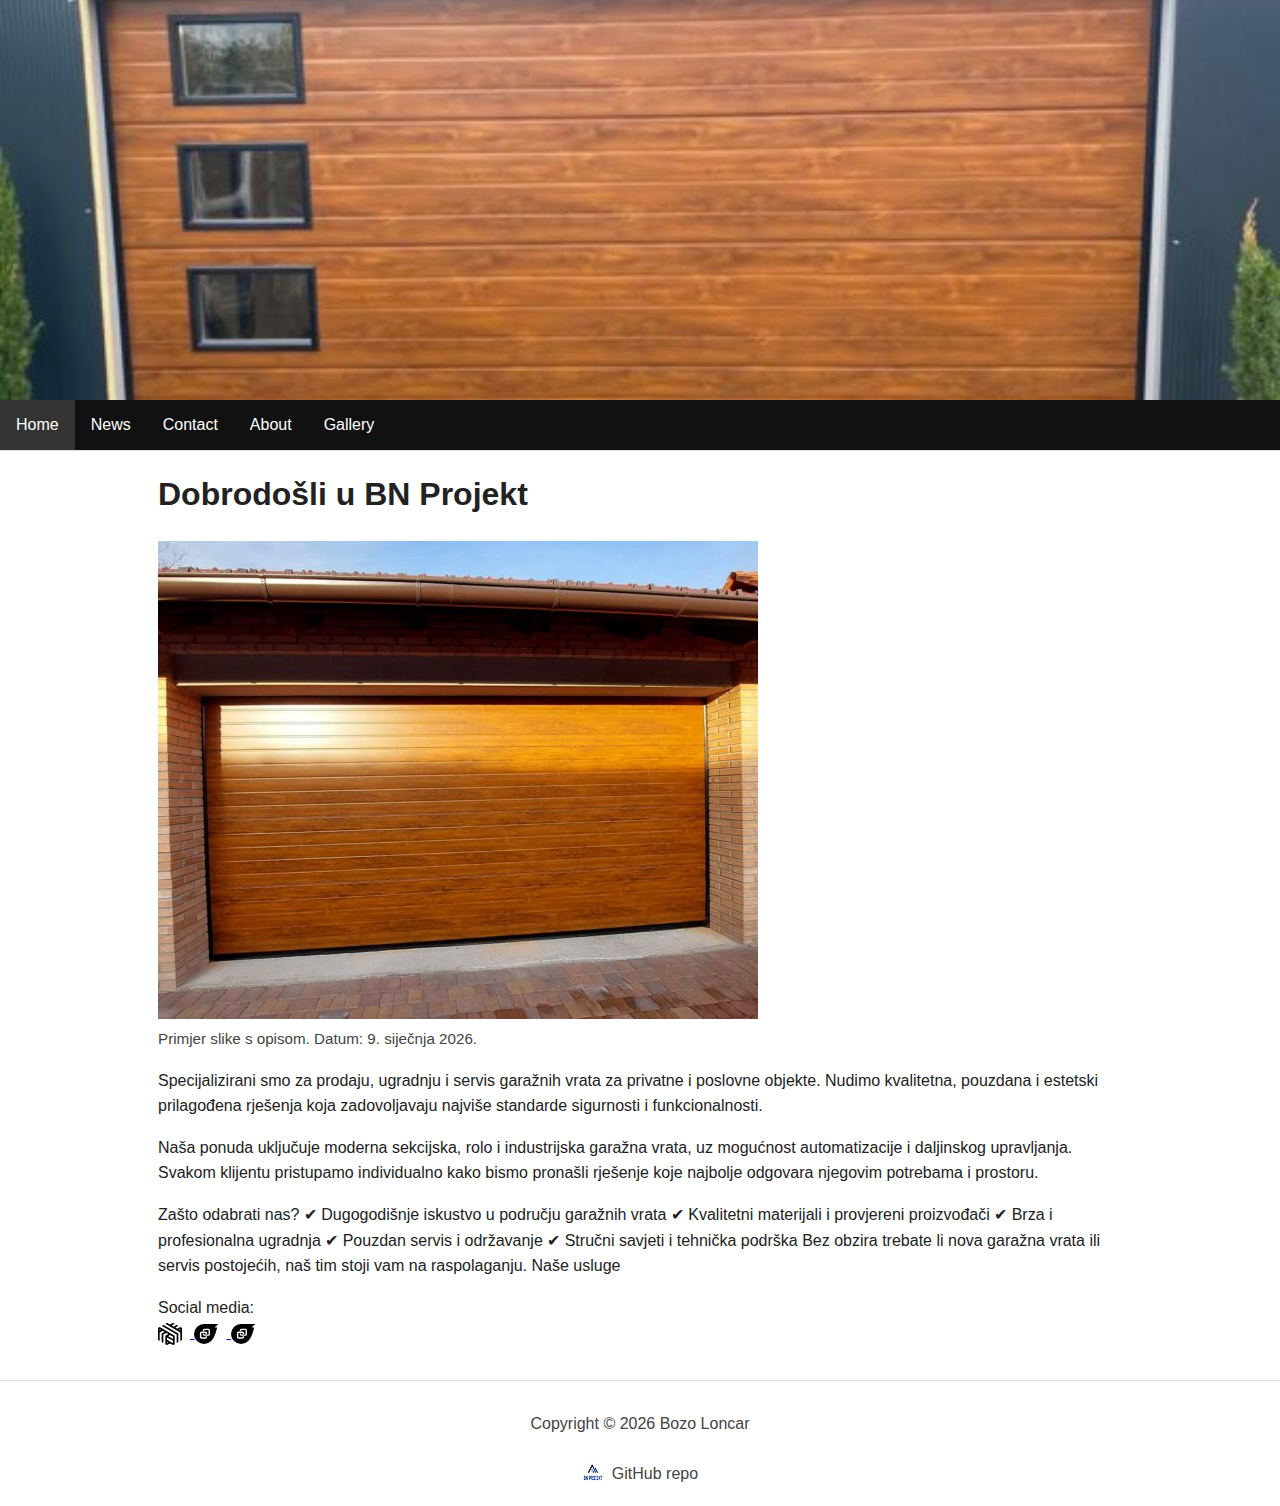
<file: index.html>
<!DOCTYPE html>
<html lang="hr">
<head>
  <meta charset="utf-8">
  <meta name="viewport" content="width=device-width, initial-scale=1.0">
  <meta name="description" content="HTML5 web stranica za fakultetski projekt.">
  <meta name="keywords" content="HTML5, CSS, web, projekt, fakultet">
  <meta name="author" content="Bozo Loncar">

  <link rel="icon" href="favicon.ico" type="image/x-icon">
  <link rel="shortcut icon" href="favicon.ico" type="image/x-icon">

  <link rel="stylesheet" href="style.css">
  <title>Početna - HTML5 Projekt</title>
</head>
<body>
<header>
  <div class="hero-image"></div>
  <nav>
    <ul>
      <li><a class="active" href="index.html">Home</a></li>
      <li><a href="news.html">News</a></li>
      <li><a href="contact.html">Contact</a></li>
      <li><a href="about.html">About</a></li>
      <li><a href="gallery.html">Gallery</a></li>
    </ul>
  </nav>
</header>

<main>
  <h1>Dobrodošli u BN Projekt</h1>

    <figure>
    <img src="img/html5.jpg" alt="HTML5" title="HTML5">
    <figcaption>
      Primjer slike s opisom. Datum: <time datetime="2026-01-09">9. siječnja 2026.</time>
    </figcaption>
  </figure>

  <p>Specijalizirani smo za prodaju, ugradnju i servis garažnih vrata za privatne i poslovne objekte. 
    Nudimo kvalitetna, pouzdana i estetski prilagođena rješenja koja zadovoljavaju najviše standarde sigurnosti i funkcionalnosti.</p>
  <p>Naša ponuda uključuje moderna sekcijska, rolo i industrijska garažna vrata, uz mogućnost automatizacije i daljinskog upravljanja. 
    Svakom klijentu pristupamo individualno kako bismo pronašli rješenje koje najbolje odgovara njegovim potrebama i prostoru.</p>
  <p>Zašto odabrati nas?

✔ Dugogodišnje iskustvo u području garažnih vrata

✔ Kvalitetni materijali i provjereni proizvođači

✔ Brza i profesionalna ugradnja

✔ Pouzdan servis i održavanje

✔ Stručni savjeti i tehnička podrška

Bez obzira trebate li nova garažna vrata ili servis postojećih, naš tim stoji vam na raspolaganju.

Naše usluge</p>

  <p class="social">
    Social media:<br>
    <a href="https://www.linkedin.com" target="_blank" rel="noopener">
      <img src="img/linkedin.svg" alt="LinkedIn" title="LinkedIn">
    </a>
    <a href="https://twitter.com" target="_blank" rel="noopener">
      <img src="img/twitter.svg" alt="Twitter/X" title="Twitter/X">
    </a>
    <a href="https://www.google.com" target="_blank" rel="noopener">
      <img src="img/google.svg" alt="Google" title="Google">
    </a>
  </p>
</main>

<footer>
  <p>Copyright &copy; 2026 Bozo Loncar</p>

  <!-- GitHub link sa slikom -->
  <a class="github" href="https://github.com/202bl/web-stranica-html-10-01-26.git" target="_blank" rel="noopener">
    <img src="img/github-mark.png" alt="GitHub" title="GitHub">
    <span>GitHub repo</span>
  </a>
</footer>
</body>
</html>
</file>
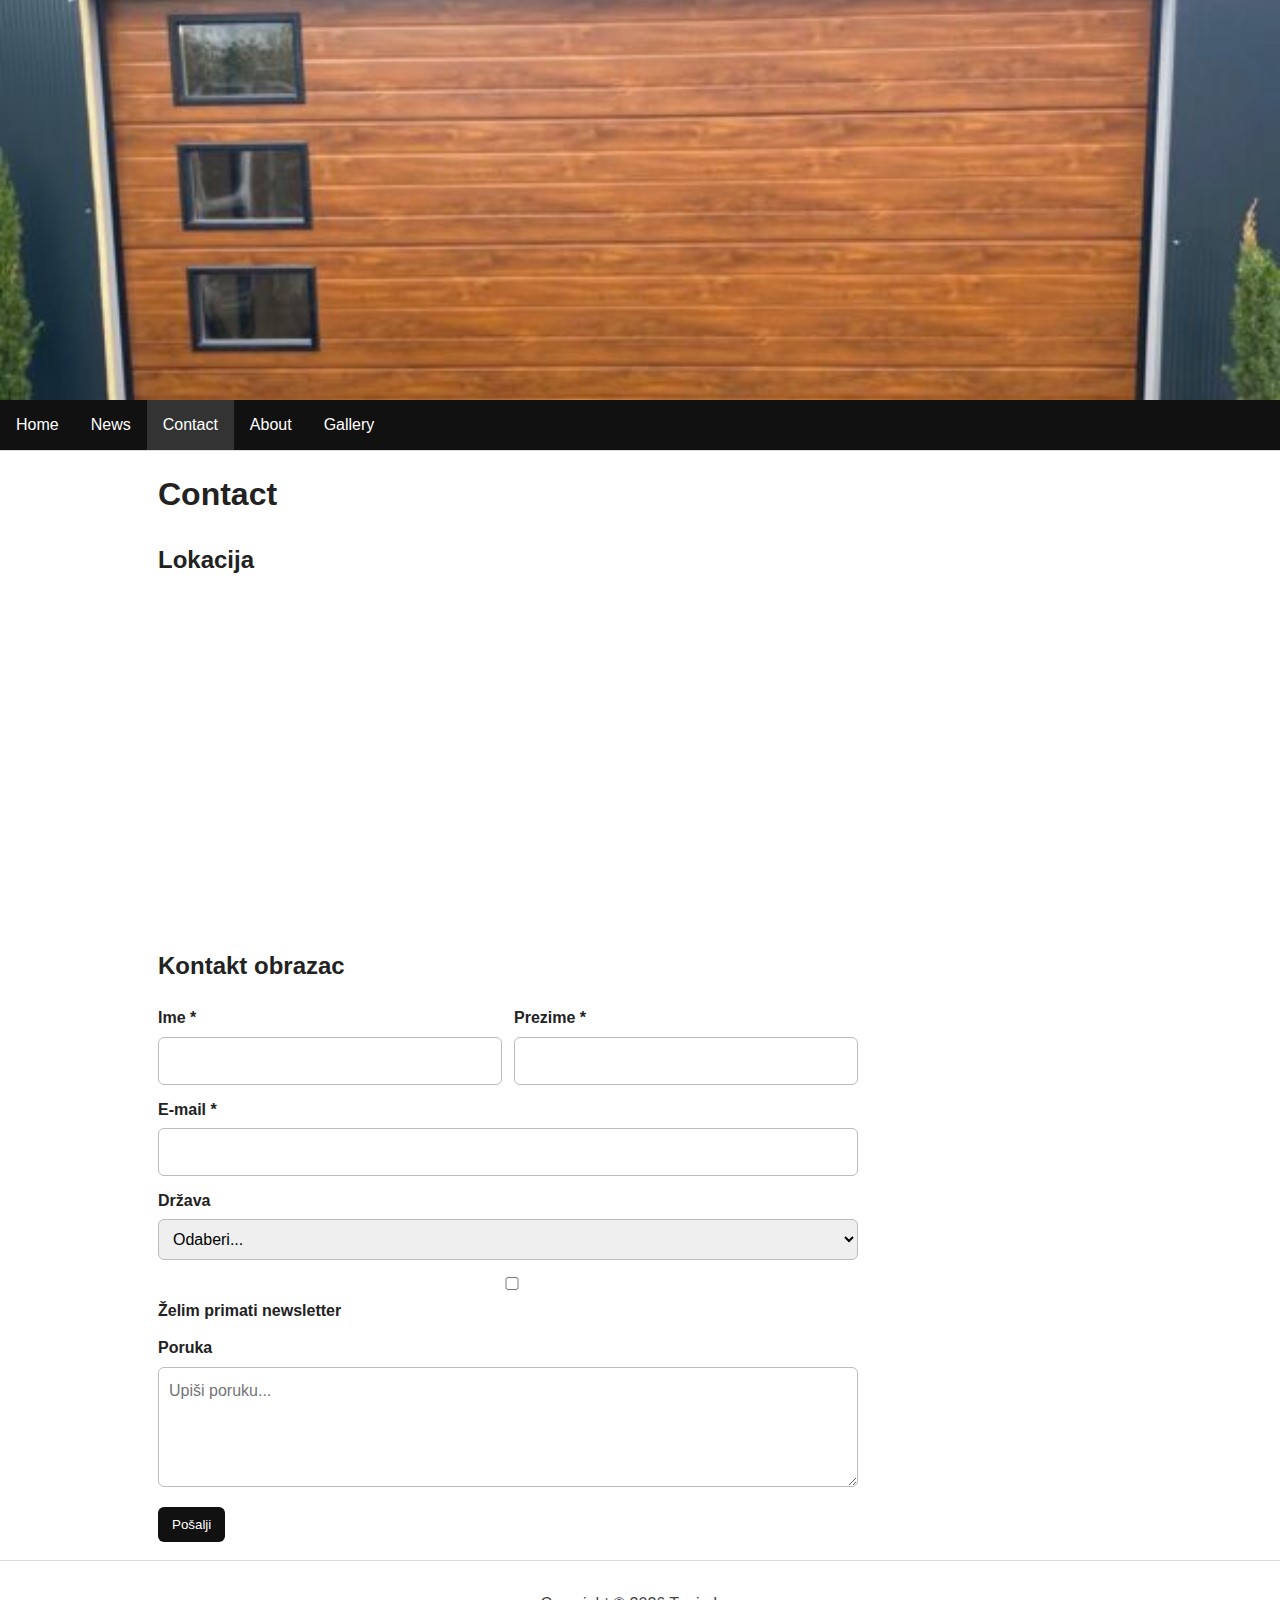
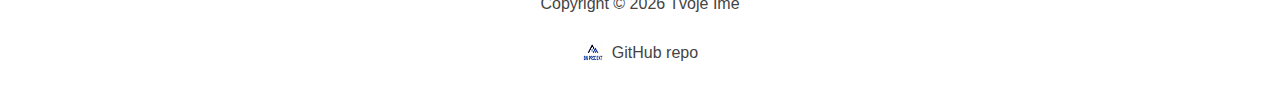
<file: contact.html>
<!DOCTYPE html>
<html lang="hr">
<head>
  <meta charset="utf-8">
  <meta name="viewport" content="width=device-width, initial-scale=1.0">
  <meta name="description" content="Kontakt stranica s formom i Google mapom.">
  <meta name="keywords" content="kontakt, forma, mapa">
  <meta name="author" content="Bozo Loncar">
  <link rel="icon" href="favicon.ico" type="image/x-icon">
  <link rel="stylesheet" href="style.css">
  <title>Contact - HTML5 Projekt</title>
</head>
<body>
<header>
  <div class="hero-image"></div>
  <nav>
    <ul>
      <li><a href="index.html">Home</a></li>
      <li><a href="news.html">News</a></li>
      <li><a class="active" href="contact.html">Contact</a></li>
      <li><a href="about.html">About</a></li>
      <li><a href="gallery.html">Gallery</a></li>
    </ul>
  </nav>
</header>

<main>
  <h1>Contact</h1>

  <!-- Google mapa (promijeni lokaciju po želji) -->
  <h2>Lokacija</h2>
  <iframe
    title="Google mapa"
    src="https://www.google.com/maps?q=Zagreb&output=embed"
    width="100%"
    height="320"
    style="border:0;"
    allowfullscreen=""
    loading="lazy"
    referrerpolicy="no-referrer-when-downgrade"></iframe>

  <h2>Kontakt obrazac</h2>
  <form action="#" method="post">
    <div class="form-inline">
      <div class="form-row">
        <label for="fname">Ime *</label>
        <input id="fname" name="fname" type="text" required>
      </div>
      <div class="form-row">
        <label for="lname">Prezime *</label>
        <input id="lname" name="lname" type="text" required>
      </div>
    </div>

    <div class="form-row">
      <label for="email">E-mail *</label>
      <input id="email" name="email" type="email" required>
    </div>

    <div class="form-row">
      <label for="country">Država</label>
      <select id="country" name="country">
        <option value="">Odaberi...</option>
        <option value="hr">Hrvatska</option>
        <option value="si">Slovenija</option>
        <option value="ba">BiH</option>
        <option value="rs">Srbija</option>
        <option value="other">Ostalo</option>
      </select>
    </div>

    <div class="form-row">
      <label>
        <input type="checkbox" name="newsletter" value="yes">
        Želim primati newsletter
      </label>
    </div>

    <div class="form-row">
      <label for="message">Poruka</label>
      <textarea id="message" name="message" placeholder="Upiši poruku..."></textarea>
    </div>

    <button type="submit">Pošalji</button>
  </form>
</main>

<footer>
  <p>Copyright &copy; 2026 Tvoje Ime</p>
  <a class="github" href="https://github.com/202bl/web-stranica-html-10-01-26-zadnja-verzija.git" target="_blank" rel="noopener">
    <img src="img/github-mark.png" alt="GitHub">
    <span>GitHub repo</span>
  </a>
</footer>
</body>
</html>
</file>
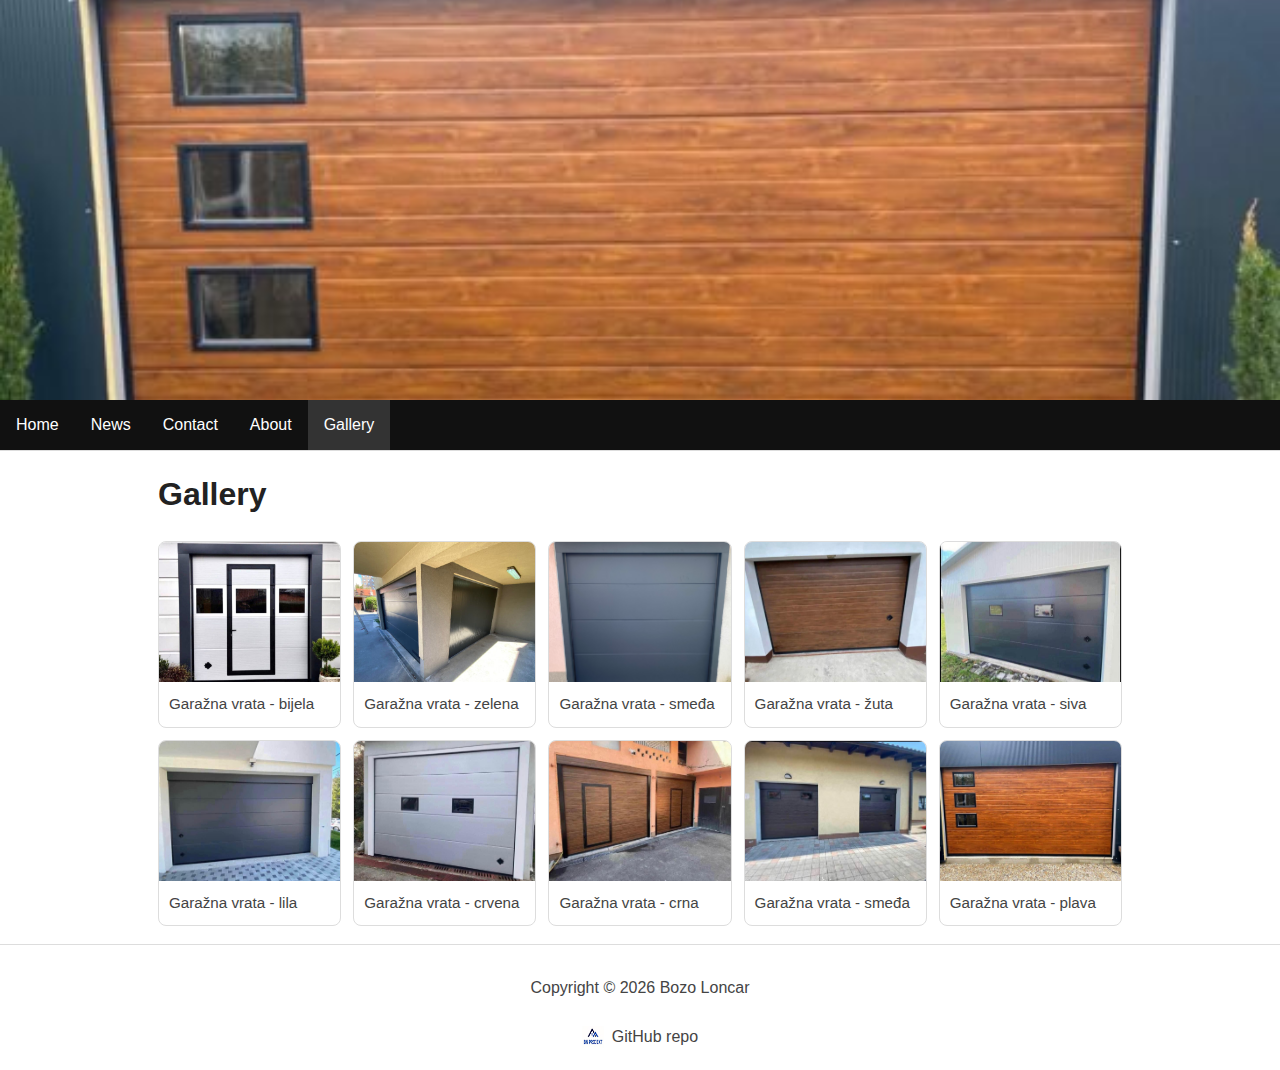
<file: gallery.html>
<!DOCTYPE html>
<html lang="hr">
<head>
  <meta charset="utf-8">
  <meta name="viewport" content="width=device-width, initial-scale=1.0">
  <meta name="description" content="Galerija slika projekta.">
  <meta name="keywords" content="galerija, slike">
  <meta name="author" content="Bozo Loncar">
  <link rel="icon" href="favicon.ico" type="image/x-icon">
  <link rel="stylesheet" href="style.css">
  <title>Gallery - HTML5 Projekt</title>
</head>
<body>
<header>
  <div class="hero-image"></div>
  <nav>
    <ul>
      <li><a href="index.html">Home</a></li>
      <li><a href="news.html">News</a></li>
      <li><a href="contact.html">Contact</a></li>
      <li><a href="about.html">About</a></li>
      <li><a class="active" href="gallery.html">Gallery</a></li>
    </ul>
  </nav>
</header>

<main>
  <h1>Gallery</h1>

  <section class="gallery-grid">
    <!-- Svaka slika je link na original, otvara u novom tabu -->
    <div class="gallery-item">
      <a href="img/g1.jpg" target="_blank" rel="noopener"><img src="img/g1.jpg" alt="Galerija 1"></a>
      <div class="caption">Garažna vrata - bijela</div>
    </div>
    <div class="gallery-item">
      <a href="img/g2.jpg" target="_blank" rel="noopener"><img src="img/g2.jpg" alt="Galerija 2"></a>
      <div class="caption">Garažna vrata - zelena</div>
    </div>
    <div class="gallery-item">
      <a href="img/g3.jpg" target="_blank" rel="noopener"><img src="img/g3.jpg" alt="Galerija 3"></a>
      <div class="caption">Garažna vrata - smeđa</div>
    </div>
    <div class="gallery-item">
      <a href="img/g4.jpg" target="_blank" rel="noopener"><img src="img/g4.jpg" alt="Galerija 4"></a>
      <div class="caption">Garažna vrata - žuta</div>
    </div>
    <div class="gallery-item">
      <a href="img/g5.jpg" target="_blank" rel="noopener"><img src="img/g5.jpg" alt="Galerija 5"></a>
      <div class="caption">Garažna vrata - siva</div>
    </div>

    <div class="gallery-item">
      <a href="img/g6.jpg" target="_blank" rel="noopener"><img src="img/g6.jpg" alt="Galerija 6"></a>
      <div class="caption">Garažna vrata - lila</div>
    </div>
    <div class="gallery-item">
      <a href="img/g7.jpg" target="_blank" rel="noopener"><img src="img/g7.jpg" alt="Galerija 7"></a>
      <div class="caption">Garažna vrata - crvena</div>
    </div>
    <div class="gallery-item">
      <a href="img/g8.jpg" target="_blank" rel="noopener"><img src="img/g8.jpg" alt="Galerija 8"></a>
      <div class="caption">Garažna vrata - crna</div>
    </div>
    <div class="gallery-item">
      <a href="img/g9.jpg" target="_blank" rel="noopener"><img src="img/g9.jpg" alt="Galerija 9"></a>
      <div class="caption">Garažna vrata - smeđa</div>
    </div>
    <div class="gallery-item">
      <a href="img/g10.jpg" target="_blank" rel="noopener"><img src="img/g10.jpg" alt="Galerija 10"></a>
      <div class="caption">Garažna vrata - plava</div>
    </div>
  </section>
</main>

<footer>
  <p>Copyright &copy; 2026 Bozo Loncar</p>
  <a class="github" href="https://github.com/202bl/web-stranica-html-10-01-26-zadnja-verzija.git" target="_blank" rel="noopener">
    <img src="img/github-mark.png" alt="GitHub">
    <span>GitHub repo</span>
  </a>
</footer>
</body>
</html>
</file>
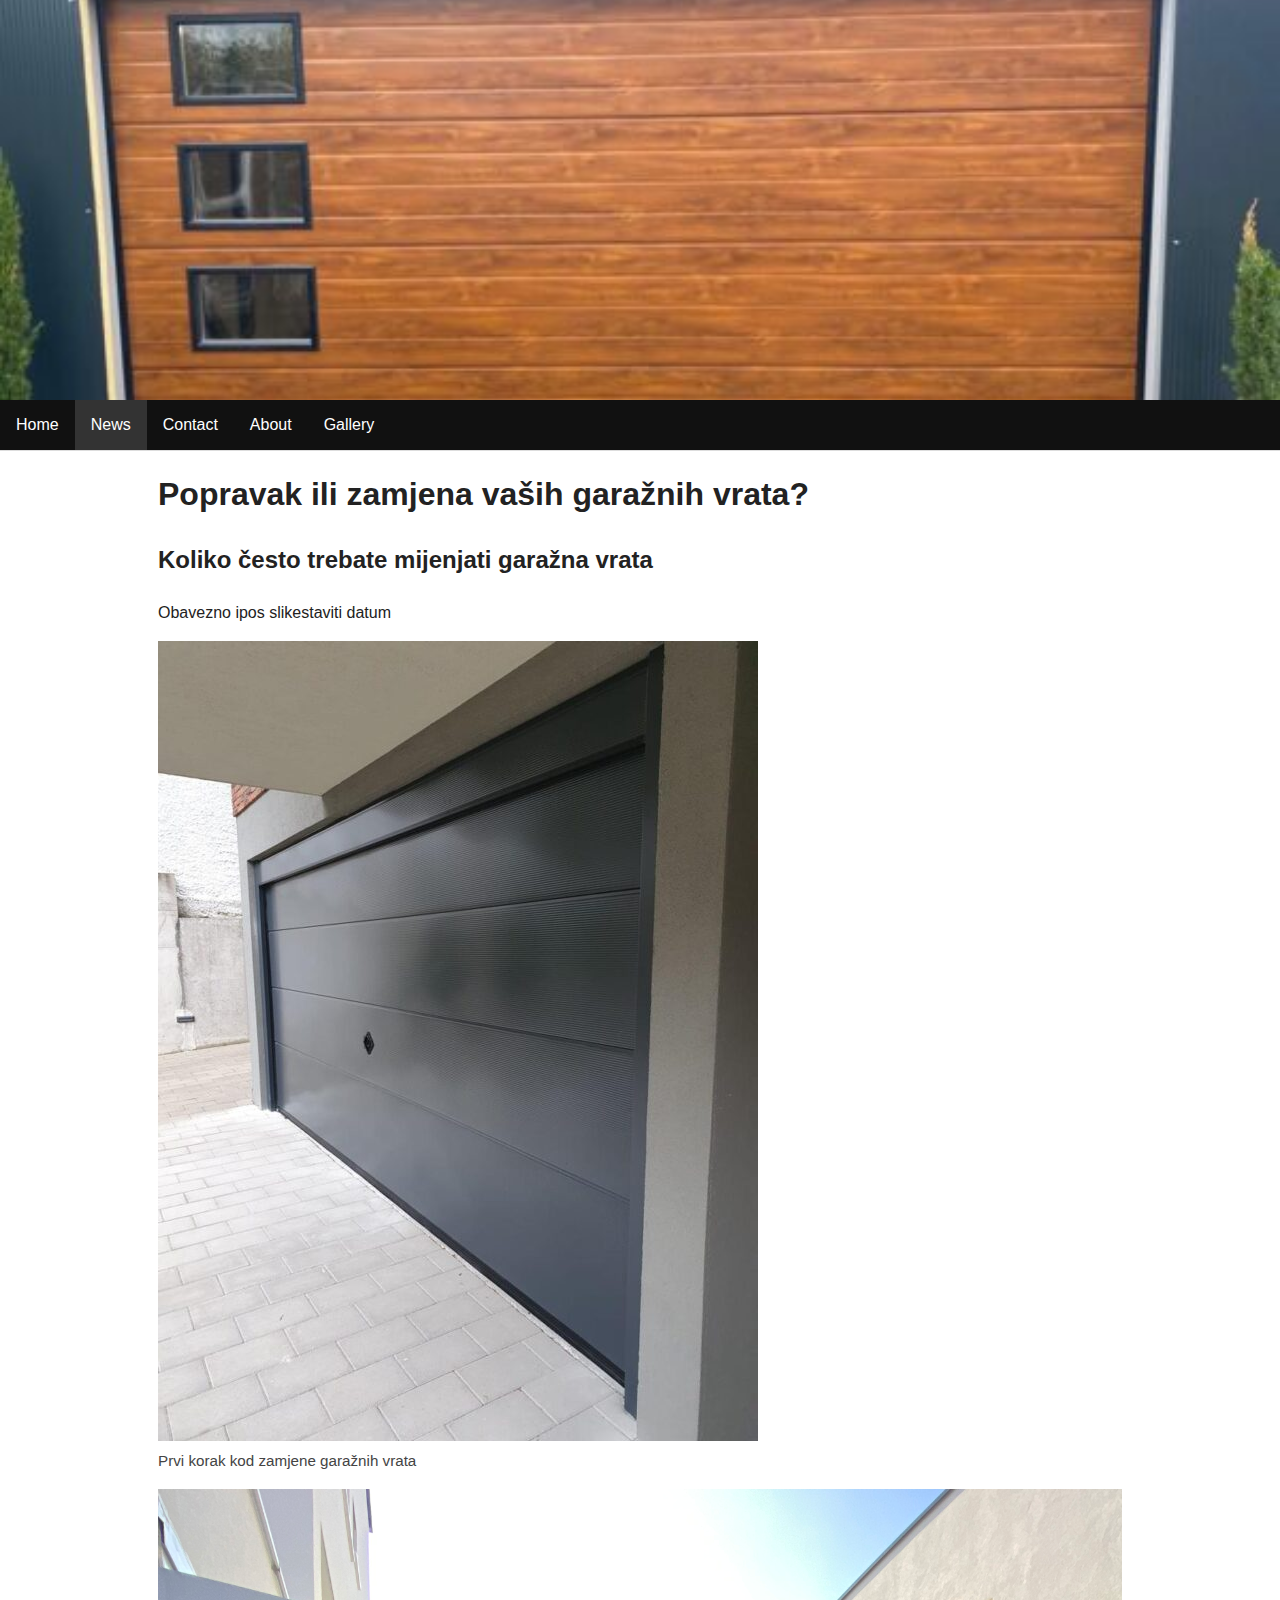
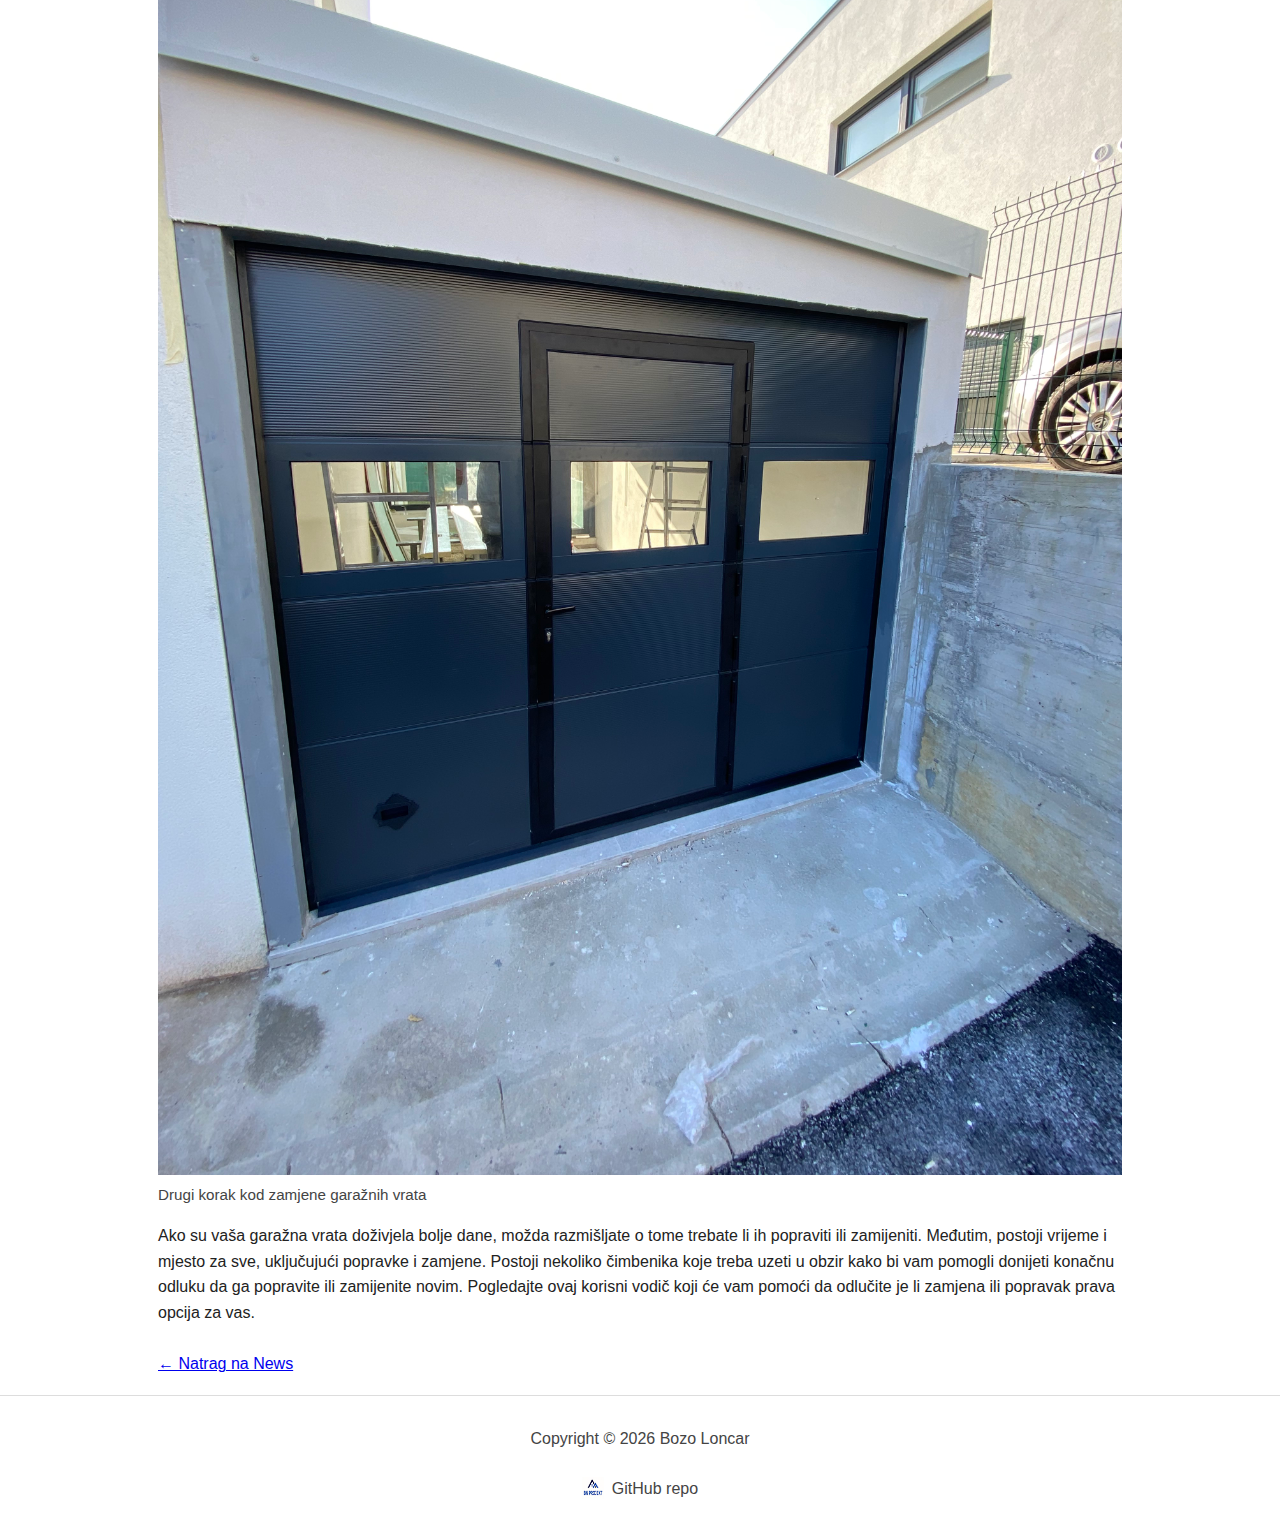
<file: news-1.html>
<!DOCTYPE html>
<html lang="hr">
<head>
  <meta charset="utf-8">
  <meta name="viewport" content="width=device-width, initial-scale=1.0">
  <meta name="description" content="Detalj vijesti.">
  <meta name="keywords" content="news, članak, HTML5">
  <meta name="author" content="Bozo Loncar">
  <link rel="icon" href="favicon.ico" type="image/x-icon">
  <link rel="stylesheet" href="style.css">
  <title>Montaža garažnih vrata</title>
</head>
<body>
<header>
  <div class="hero-image"></div>
  <nav>
    <ul>
      <li><a href="index.html">Home</a></li>
      <li><a class="active" href="news.html">News</a></li>
      <li><a href="contact.html">Contact</a></li>
      <li><a href="about.html">About</a></li>
      <li><a href="gallery.html">Gallery</a></li>
    </ul>
  </nav>
</header>

<main>
  <h1>Popravak ili zamjena vaših garažnih vrata?</h1>
  <h2>Koliko često trebate mijenjati garažna vrata</h2>

  <p class="meta">Obavezno ipos slike<time datetime="2026-01-01">staviti datum</time></p>

  <!-- Galerija slika članka (svaka s opisom) -->
  <figure>
    <img src="img/news1.jpg" alt="Slika članka 1">
    <figcaption>Prvi korak kod zamjene garažnih vrata </figcaption>
  </figure>
  <figure>
    <img src="img/news2.jpg" alt="Slika članka 2">
    <figcaption>Drugi korak kod zamjene garažnih vrata</figcaption>
  </figure>

  <p>Ako su vaša garažna vrata doživjela bolje dane, možda razmišljate o tome trebate li ih popraviti ili zamijeniti. 
     Međutim, postoji vrijeme i mjesto za sve, uključujući popravke i zamjene. Postoji nekoliko čimbenika koje treba uzeti u obzir 
     kako bi vam pomogli donijeti konačnu odluku da ga popravite ili zamijenite novim.
     Pogledajte ovaj korisni vodič koji će vam pomoći da odlučite je li zamjena ili popravak prava opcija za vas. </p>
  

  <a class="back-link" href="news.html">← Natrag na News</a>
</main>

<footer>
  <p>Copyright &copy; 2026 Bozo Loncar</p>
  <a class="github" href="https://github.com/202bl/web-stranica-html-10-01-26.git" target="_blank" rel="noopener">
    <img src="img/github-mark.png" alt="GitHub">
    <span>GitHub repo</span>
  </a>
</footer>
</body>
</html>
</file>
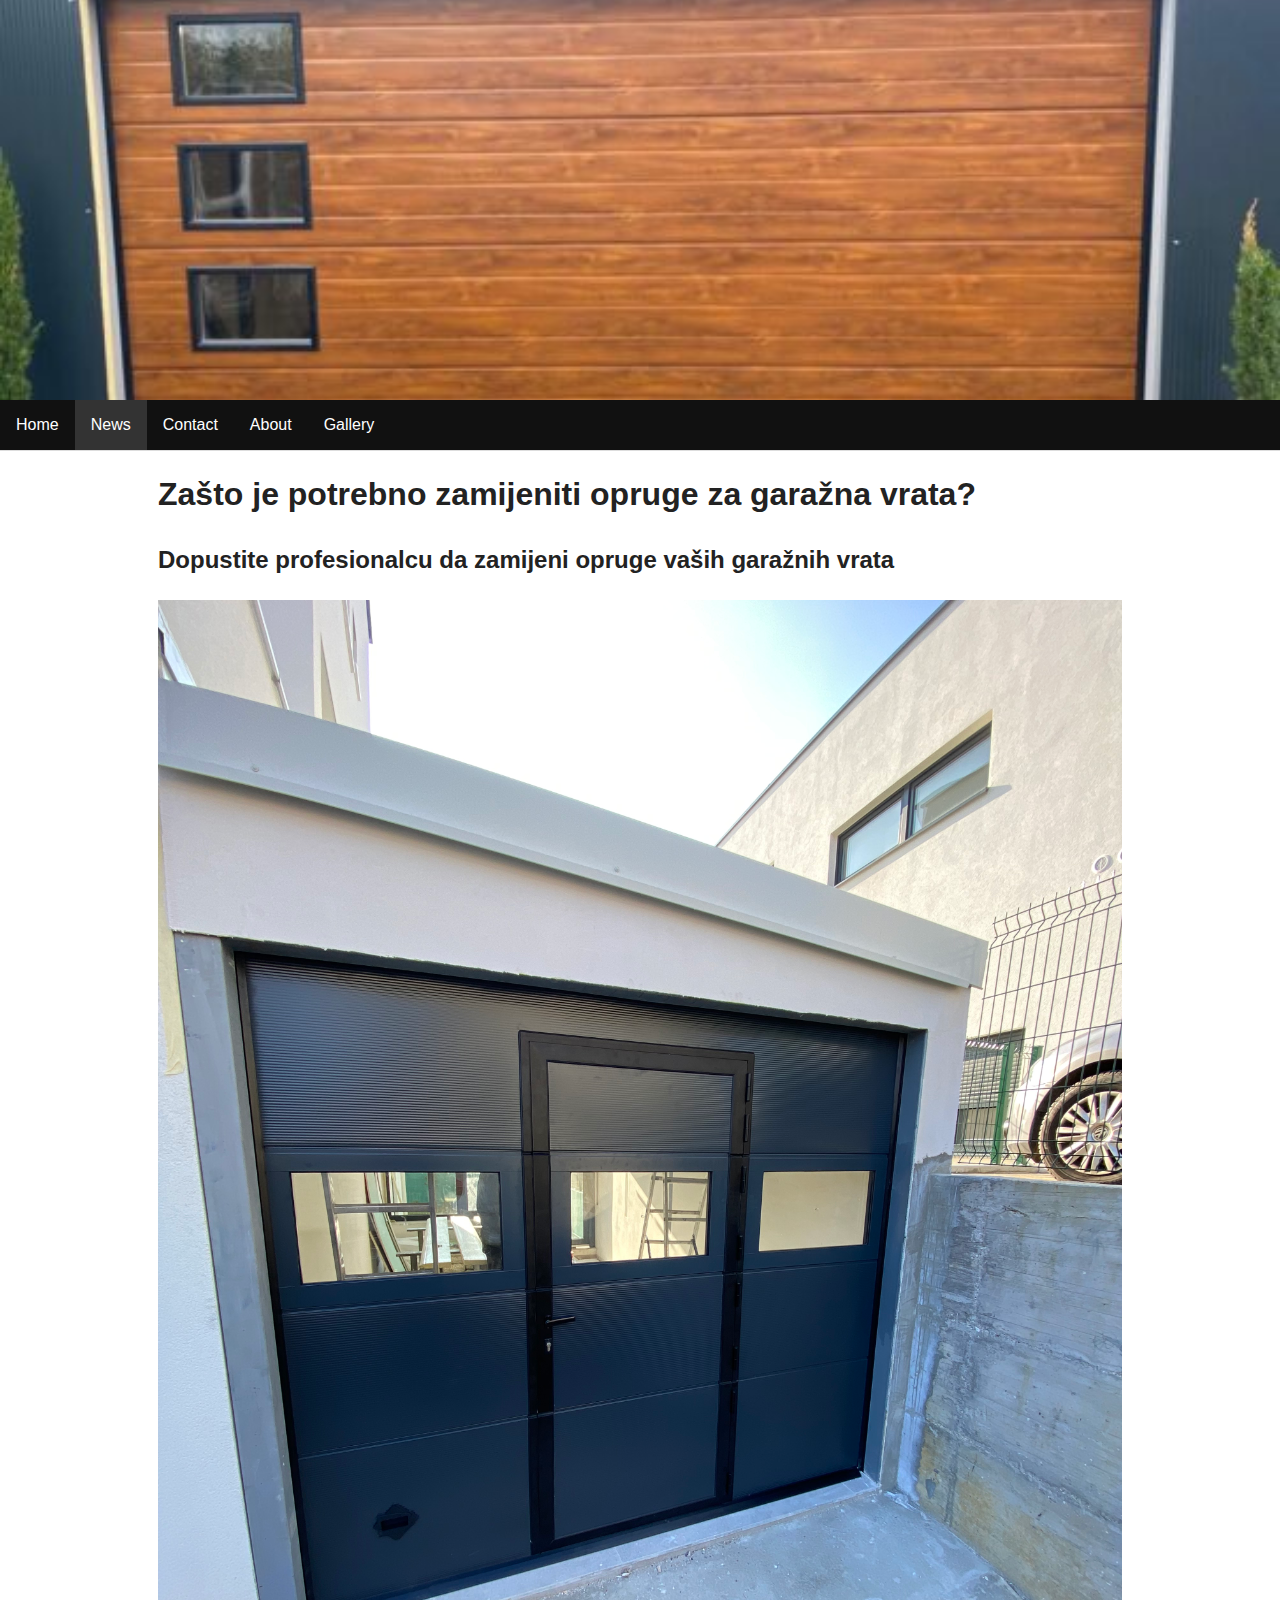
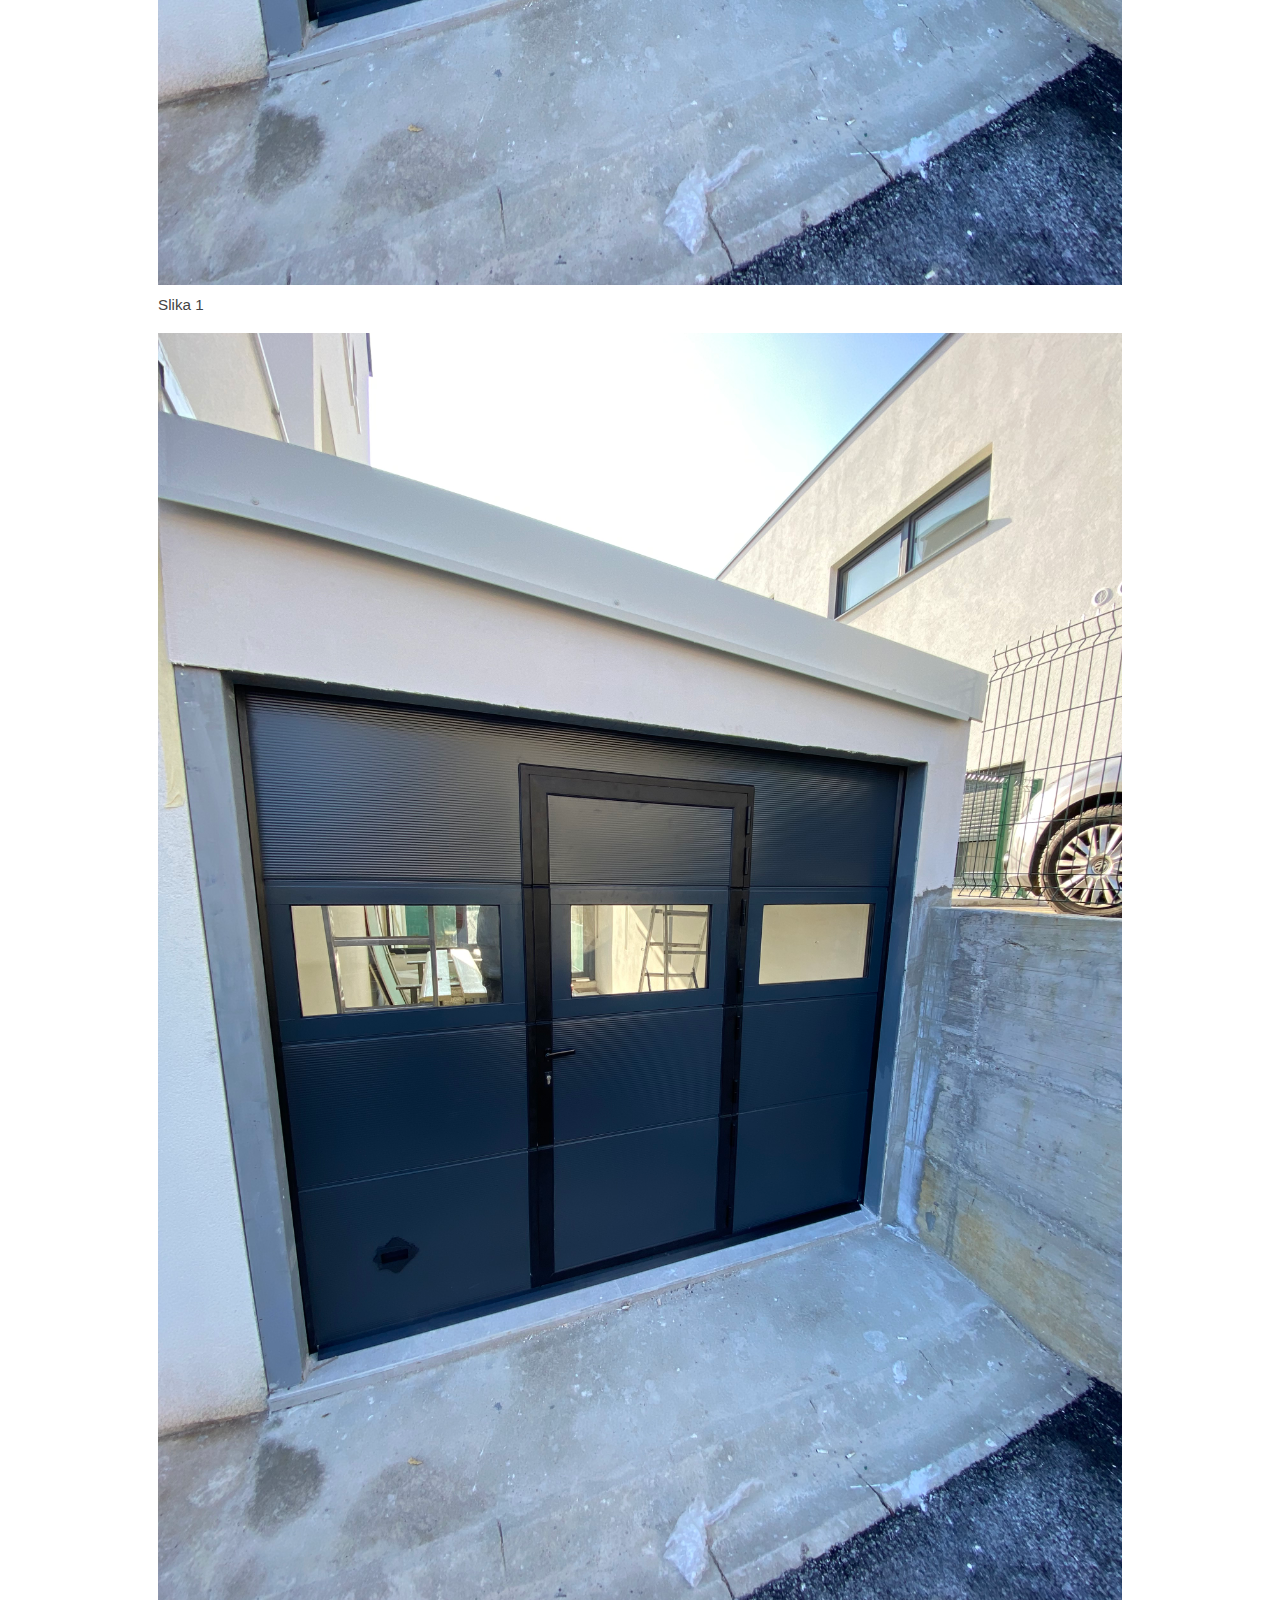
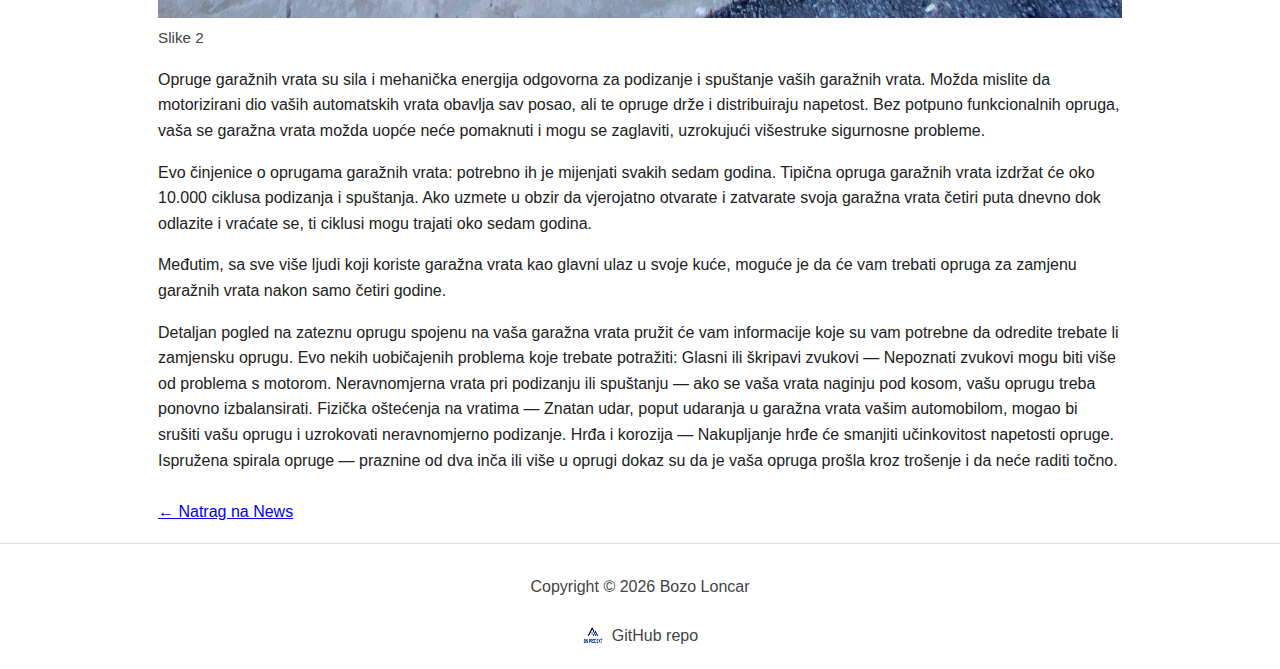
<file: news-2.html>
<!DOCTYPE html>
<html lang="hr">
<head>
  <meta charset="utf-8">
  <meta name="viewport" content="width=device-width, initial-scale=1.0">
  <meta name="description" content="Detalj vijesti.">
  <meta name="keywords" content="news, članak, HTML5">
  <meta name="author" content="Bozo Loncar">
  <link rel="icon" href="favicon.ico" type="image/x-icon">
  <link rel="stylesheet" href="style.css">
  <title>Vijest 2 - HTML5 Projekt</title>
</head>
<body>
<header>
  <div class="hero-image"></div>
  <nav>
    <ul>
      <li><a href="index.html">Home</a></li>
      <li><a class="active" href="news.html">News</a></li>
      <li><a href="contact.html">Contact</a></li>
      <li><a href="about.html">About</a></li>
      <li><a href="gallery.html">Gallery</a></li>
    </ul>
  </nav>
</header>

<main>
  <h1>Zašto je potrebno zamijeniti opruge za garažna vrata?</h1>
  <h2>Dopustite profesionalcu da zamijeni opruge vaših
garažnih vrata</h2>

  <p class="meta"><time datetime="2026-01-01"></time></p>

  <!-- Galerija slika članka (svaka s opisom) -->
  <figure>
    <img src="img/news2.jpg" alt="Slika članka 1">
    <figcaption>Slika 1</figcaption>
  </figure>
  <figure>
    <img src="img/news2.jpg" alt="Slika članka 2">
    <figcaption>Slike 2</figcaption>
  </figure>

  <p>Opruge garažnih vrata su sila i mehanička energija odgovorna za podizanje i spuštanje vaših garažnih vrata. 
    Možda mislite da motorizirani dio vaših automatskih vrata obavlja sav posao, ali te opruge drže i distribuiraju napetost. 
    Bez potpuno funkcionalnih opruga, vaša se garažna vrata možda uopće neće pomaknuti i mogu se zaglaviti, 
    uzrokujući višestruke sigurnosne probleme.</p>
  <p>Evo činjenice o oprugama garažnih vrata: potrebno ih je mijenjati svakih sedam godina. 
     Tipična opruga garažnih vrata izdržat će oko 10.000 ciklusa podizanja i spuštanja. 
     Ako uzmete u obzir da vjerojatno otvarate i zatvarate svoja garažna vrata četiri puta dnevno dok odlazite i vraćate se, 
     ti ciklusi mogu trajati oko sedam godina.</p>
  <p>Međutim, sa sve više ljudi koji koriste garažna vrata kao glavni ulaz u svoje kuće, 
     moguće je da će vam trebati opruga za zamjenu garažnih vrata nakon samo četiri godine.</p>
  <p>Detaljan pogled na zateznu oprugu spojenu na vaša garažna vrata pružit će vam informacije koje su vam potrebne 
    da odredite trebate li zamjensku oprugu. Evo nekih uobičajenih problema koje trebate potražiti:
    Glasni ili škripavi zvukovi  — Nepoznati zvukovi mogu biti više od problema s motorom.

    Neravnomjerna vrata pri podizanju ili spuštanju  — ako se vaša vrata naginju pod kosom, vašu oprugu treba ponovno izbalansirati.
    
    Fizička oštećenja na vratima  — Znatan udar, poput udaranja u garažna vrata vašim automobilom, mogao bi srušiti vašu oprugu i uzrokovati neravnomjerno podizanje.

    Hrđa i korozija  — Nakupljanje hrđe će smanjiti učinkovitost napetosti opruge.

    Ispružena spirala opruge  — praznine od dva inča ili više u oprugi dokaz su da je vaša opruga prošla kroz trošenje i da neće raditi točno.</p>
  

  <a class="back-link" href="news.html">← Natrag na News</a>
</main>

<footer>
  <p>Copyright &copy; 2026 Bozo Loncar</p>
  <a class="github" href="https://github.com/202bl/web-stranica-html-10-01-26-zadnja-verzija.git" target="_blank" rel="noopener">
    <img src="img/github-mark.png" alt="GitHub">
    <span>GitHub repo</span>
  </a>
</footer>
</body>
</html>
</file>
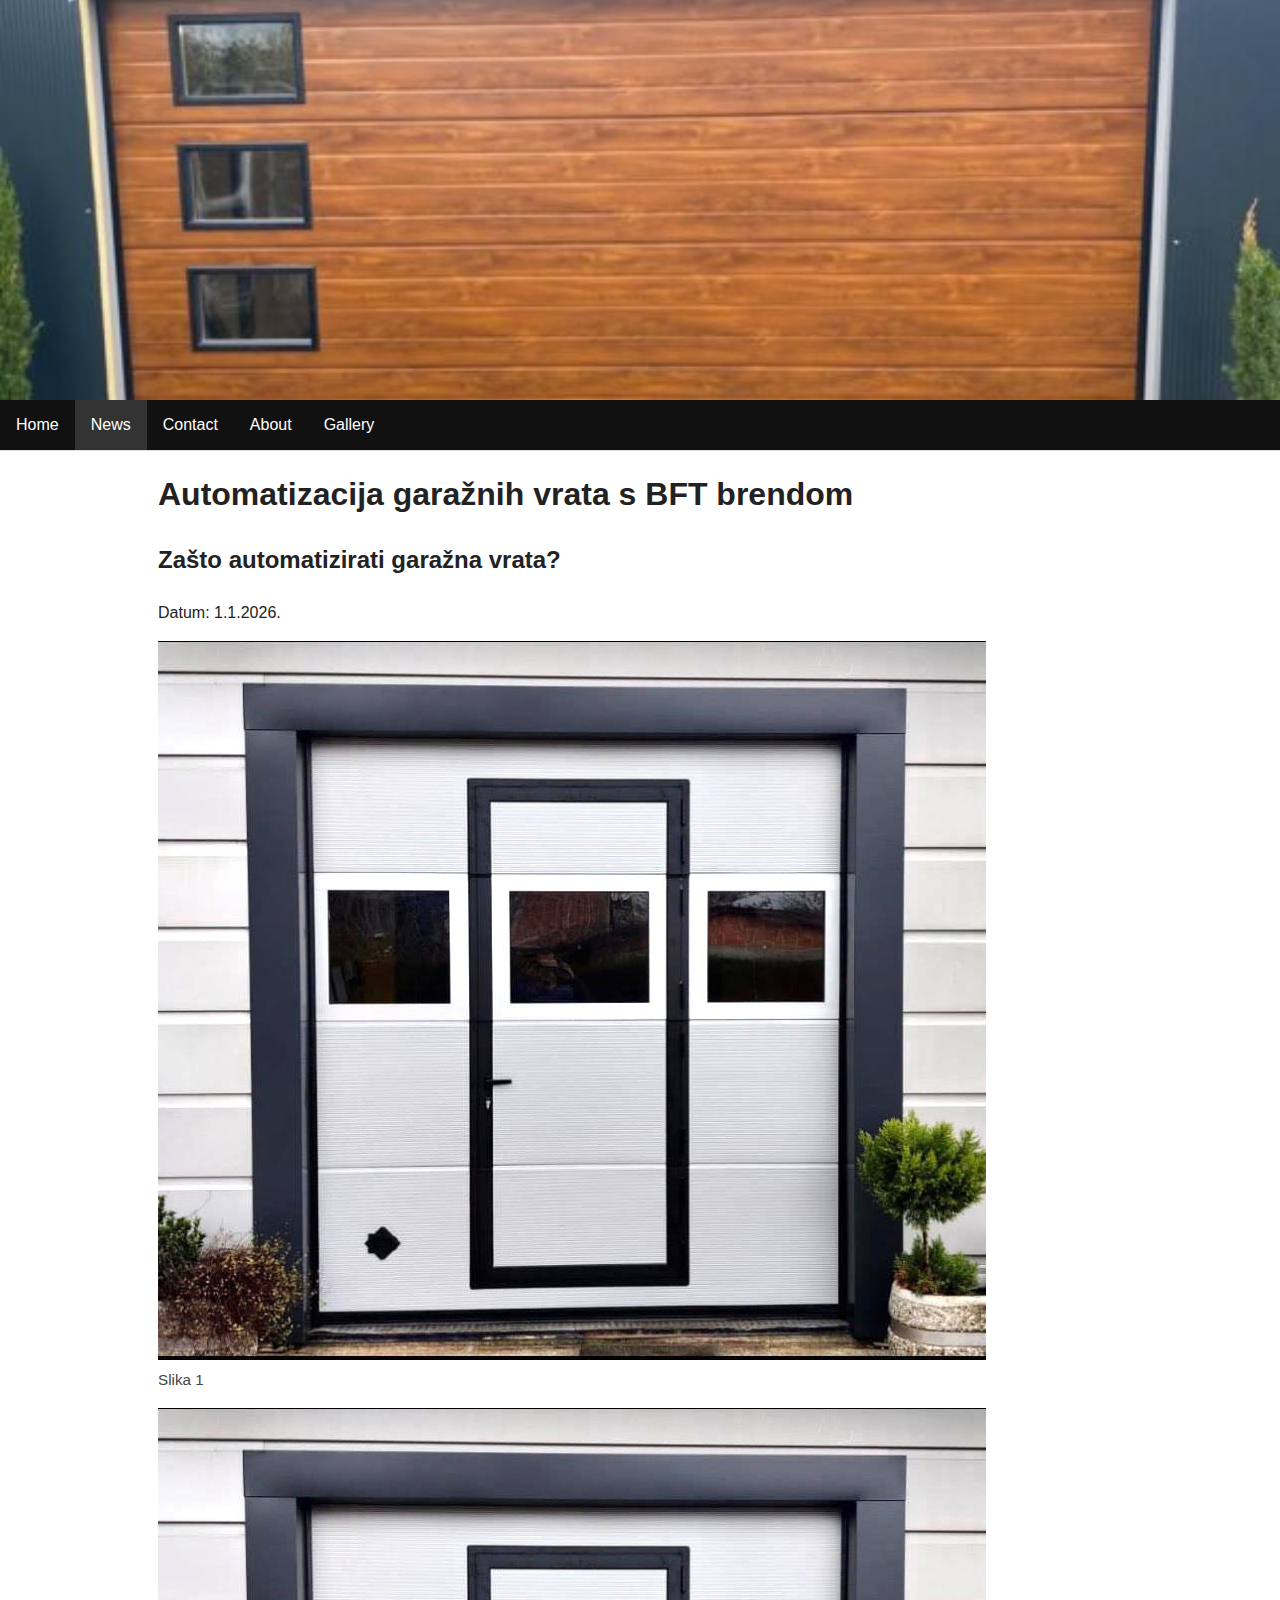
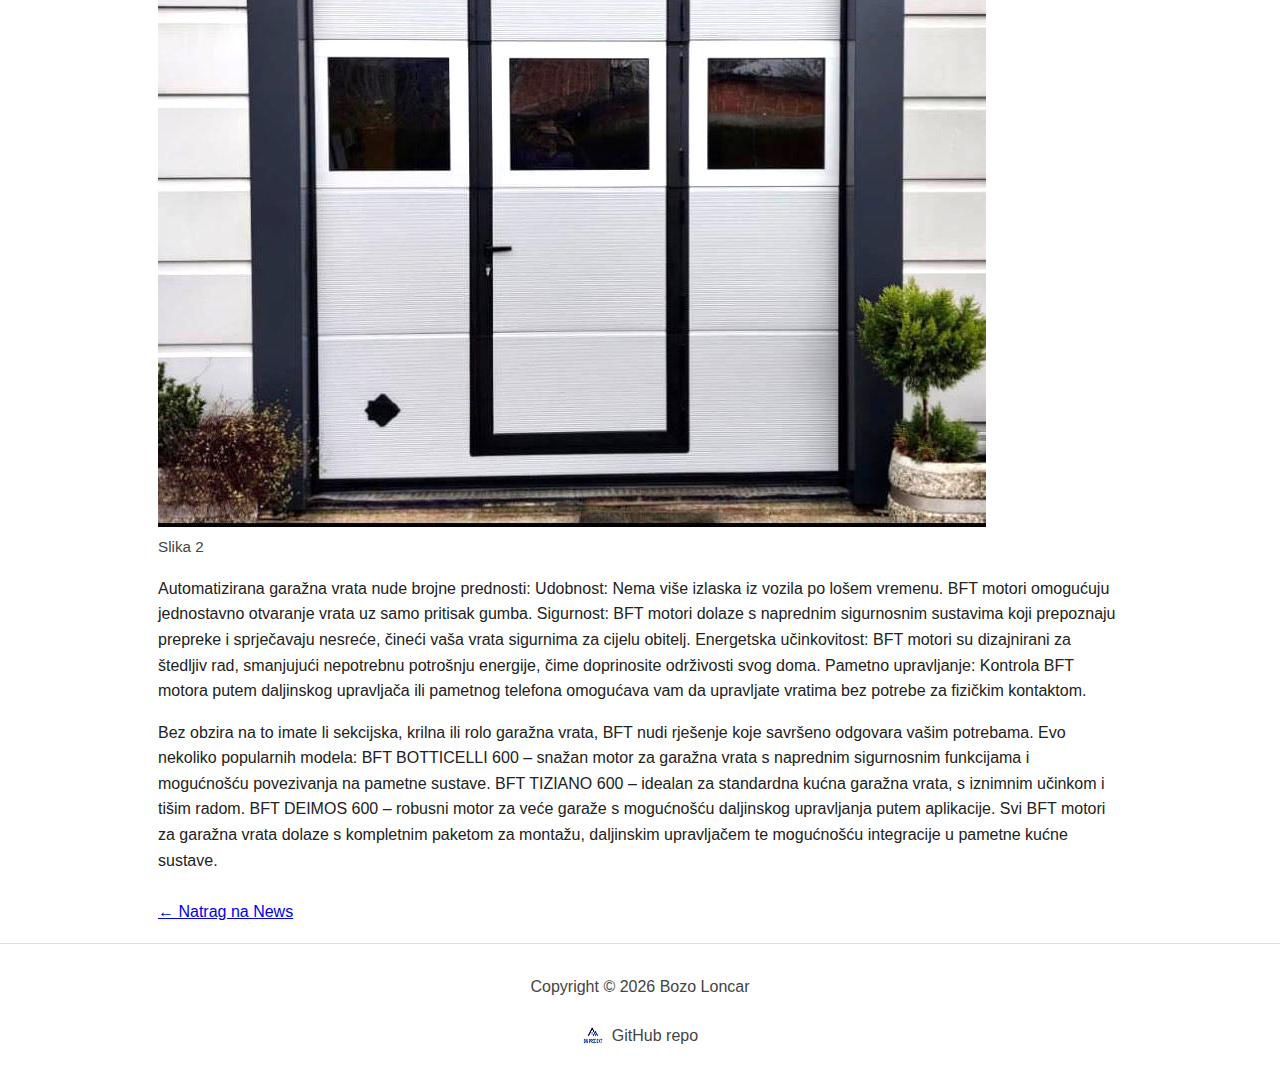
<file: news-3.html>
<!DOCTYPE html>
<html lang="hr">
<head>
  <meta charset="utf-8">
  <meta name="viewport" content="width=device-width, initial-scale=1.0">
  <meta name="description" content="Detalj vijesti.">
  <meta name="keywords" content="news, članak, HTML5">
  <meta name="author" content="Bozo Loncar">
  <link rel="icon" href="favicon.ico" type="image/x-icon">
  <link rel="stylesheet" href="style.css">
  <title>Automatizacija garažnih vrata s BFT brendom</title>
</head>
<body>
<header>
  <div class="hero-image"></div>
  <nav>
    <ul>
      <li><a href="index.html">Home</a></li>
      <li><a class="active" href="news.html">News</a></li>
      <li><a href="contact.html">Contact</a></li>
      <li><a href="about.html">About</a></li>
      <li><a href="gallery.html">Gallery</a></li>
    </ul>
  </nav>
</header>

<main>
  <h1>Automatizacija garažnih vrata s BFT brendom</h1>
  <h2>Zašto automatizirati garažna vrata?</h2>

  <p class="meta">Datum: <time datetime="2026-01-01">1.1.2026.</time></p>

  <!-- Galerija slika članka (svaka s opisom) -->
  <figure>
    <img src="img/news3.jpg" alt="Slika članka 1">
    <figcaption>Slika 1</figcaption>
  </figure>
  <figure>
    <img src="img/news3.jpg" alt="Slika članka 2">
    <figcaption>Slika 2</figcaption>
  </figure>

  <p>Automatizirana garažna vrata nude brojne prednosti: Udobnost: Nema više izlaska iz vozila po lošem vremenu. BFT motori omogućuju jednostavno otvaranje vrata uz samo pritisak gumba.
     Sigurnost: BFT motori dolaze s naprednim sigurnosnim sustavima koji prepoznaju prepreke i sprječavaju nesreće, čineći vaša vrata sigurnima za cijelu obitelj.
     Energetska učinkovitost: BFT motori su dizajnirani za štedljiv rad, smanjujući nepotrebnu potrošnju energije, čime doprinosite održivosti svog doma.
     Pametno upravljanje: Kontrola BFT motora putem daljinskog upravljača ili pametnog telefona omogućava vam da upravljate vratima bez potrebe za fizičkim kontaktom.</p>
  <p>Bez obzira na to imate li sekcijska, krilna ili rolo garažna vrata, BFT nudi rješenje koje savršeno odgovara vašim potrebama. Evo nekoliko popularnih modela:
     BFT BOTTICELLI 600 – snažan motor za garažna vrata s naprednim sigurnosnim funkcijama i mogućnošću povezivanja na pametne sustave.
     BFT TIZIANO 600 – idealan za standardna kućna garažna vrata, s iznimnim učinkom i tišim radom.
     BFT DEIMOS 600 – robusni motor za veće garaže s mogućnošću daljinskog upravljanja putem aplikacije.
     Svi BFT motori za garažna vrata dolaze s kompletnim paketom za montažu, daljinskim upravljačem te mogućnošću integracije u pametne kućne sustave.</p>
  

  <a class="back-link" href="news.html">← Natrag na News</a>
</main>

<footer>
  <p>Copyright &copy; 2026 Bozo Loncar</p>
  <a class="github" href="https://github.com/USERNAME/REPO" target="_blank" rel="noopener">
    <img src="img/github-mark.png" alt="GitHub">
    <span>GitHub repo</span>
  </a>
</footer>
</body>
</html>
</file>
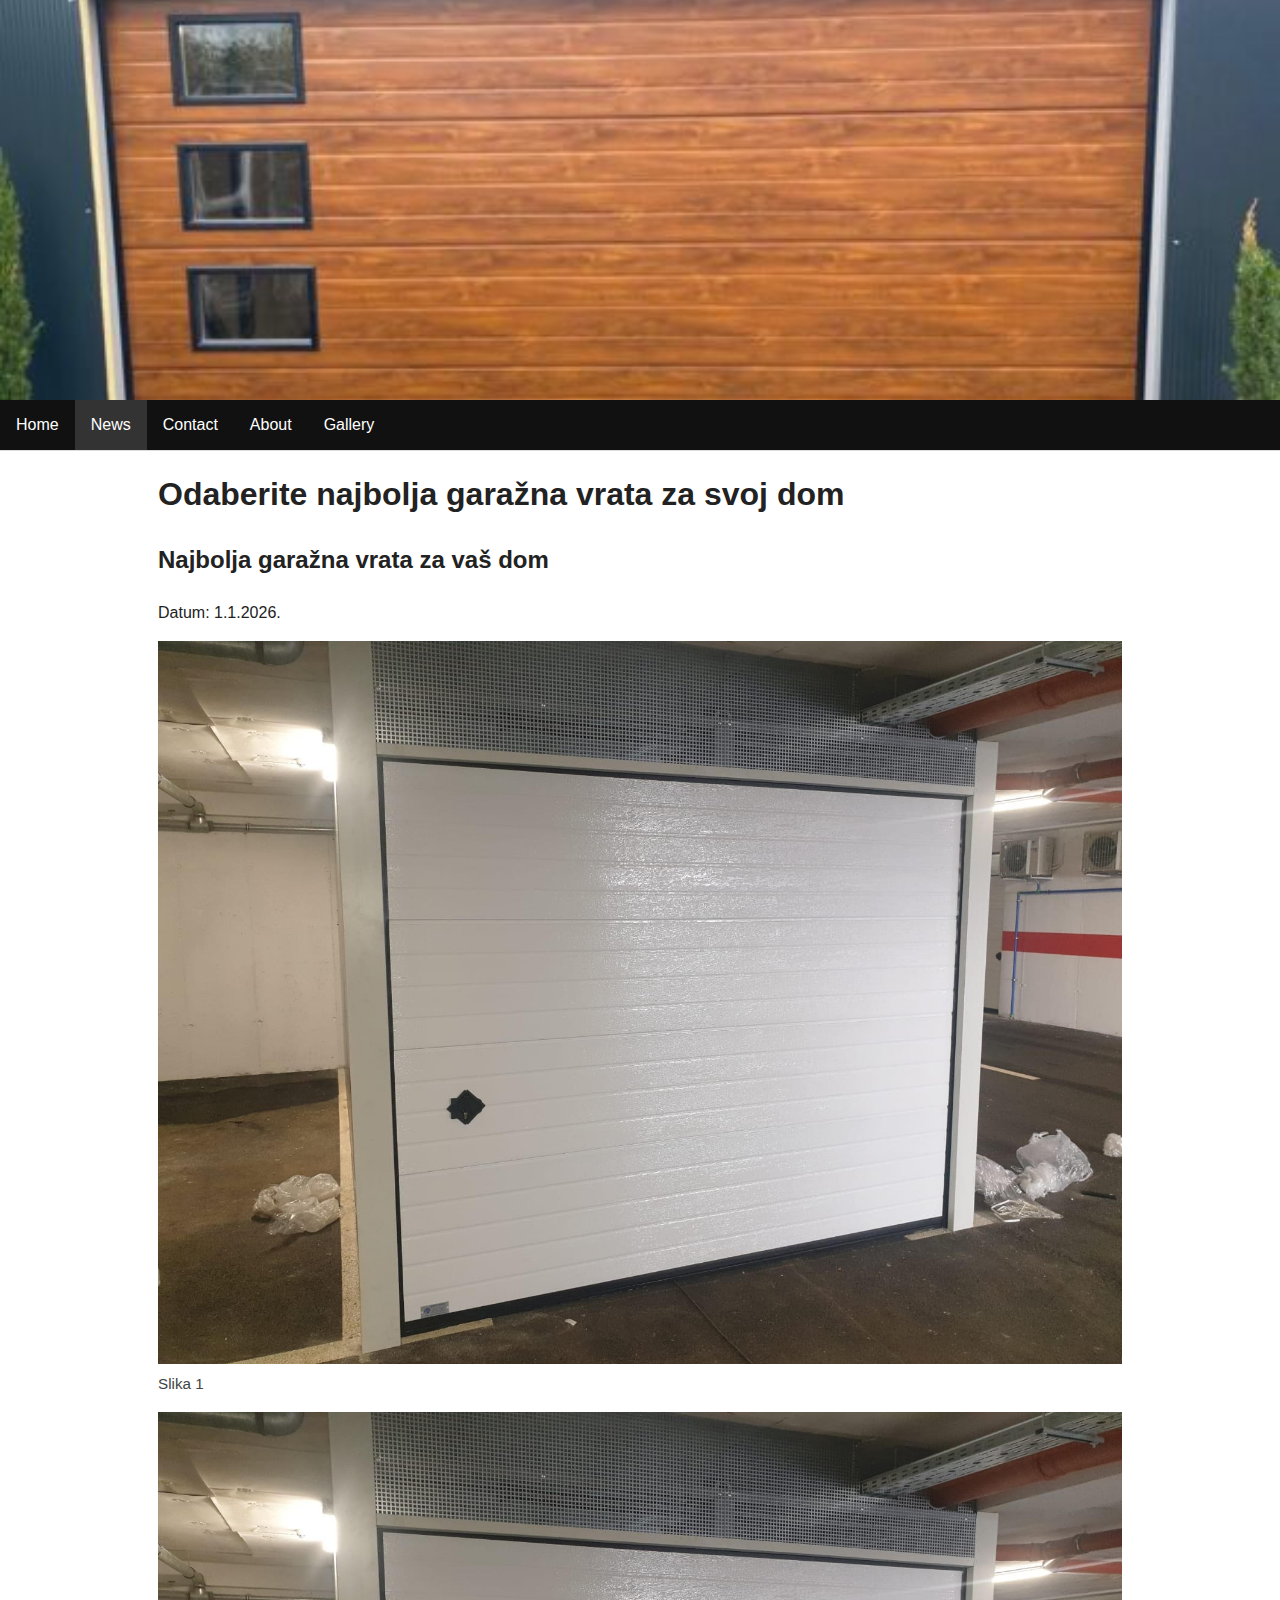
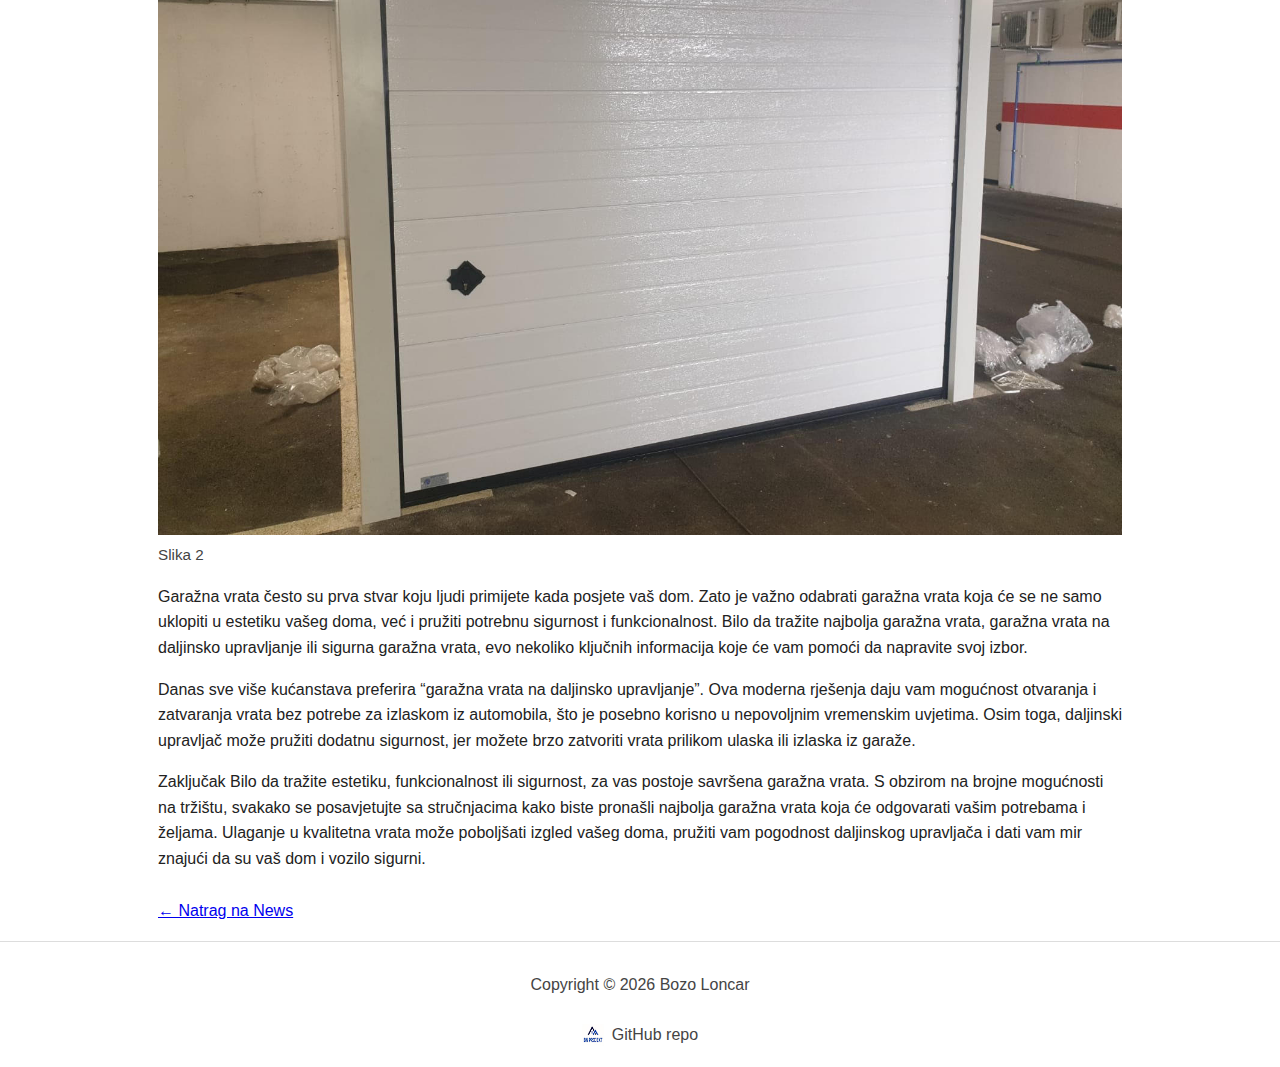
<file: news-4.html>
<!DOCTYPE html>
<html lang="hr">
<head>
  <meta charset="utf-8">
  <meta name="viewport" content="width=device-width, initial-scale=1.0">
  <meta name="description" content="Detalj vijesti.">
  <meta name="keywords" content="news, članak, HTML5">
  <meta name="author" content="Bozo Loncar">
  <link rel="icon" href="favicon.ico" type="image/x-icon">
  <link rel="stylesheet" href="style.css">
  <title>Odaberite najbolja garažna vrata za svoj dom</title>
</head>
<body>
<header>
  <div class="hero-image"></div>
  <nav>
    <ul>
      <li><a href="index.html">Home</a></li>
      <li><a class="active" href="news.html">News</a></li>
      <li><a href="contact.html">Contact</a></li>
      <li><a href="about.html">About</a></li>
      <li><a href="gallery.html">Gallery</a></li>
    </ul>
  </nav>
</header>

<main>
  <h1>Odaberite najbolja garažna vrata za svoj dom</h1>
  <h2>Najbolja garažna vrata za vaš dom</h2>

  <p class="meta">Datum: <time datetime="2026-01-01">1.1.2026.</time></p>

  <!-- Galerija slika članka (svaka s opisom) -->
  <figure>
    <img src="img/news4.jpg" alt="Slika članka 1">
    <figcaption>Slika 1</figcaption>
  </figure>
  <figure>
    <img src="img/news4.jpg" alt="Slika članka 2">
    <figcaption>Slika 2</figcaption>
  </figure>

  <p>Garažna vrata često su prva stvar koju ljudi primijete kada posjete vaš dom. 
    Zato je važno odabrati garažna vrata koja će se ne samo uklopiti u estetiku vašeg doma, 
    već i pružiti potrebnu sigurnost i funkcionalnost. Bilo da tražite najbolja garažna vrata, 
    garažna vrata na daljinsko upravljanje ili sigurna garažna vrata, evo nekoliko ključnih 
    informacija koje će vam pomoći da napravite svoj izbor.</p>
  <p>Danas sve više kućanstava preferira “garažna vrata na daljinsko upravljanje”. Ova moderna rješenja daju vam 
     mogućnost otvaranja i zatvaranja vrata bez potrebe za izlaskom iz automobila, što je posebno korisno u nepovoljnim 
     vremenskim uvjetima. Osim toga, daljinski upravljač može pružiti dodatnu sigurnost, 
     jer možete brzo zatvoriti vrata prilikom ulaska ili izlaska iz garaže.</p>
  <p>Zaključak

Bilo da tražite estetiku, funkcionalnost ili sigurnost, za vas postoje savršena garažna vrata. 
S obzirom na brojne mogućnosti na tržištu, svakako se posavjetujte sa stručnjacima kako biste pronašli 
najbolja garažna vrata koja će odgovarati vašim potrebama i željama. Ulaganje u kvalitetna vrata može poboljšati 
izgled vašeg doma, pružiti vam pogodnost daljinskog upravljača i dati vam mir znajući da su vaš dom i vozilo sigurni.</p>


  <a class="back-link" href="news.html">← Natrag na News</a>
</main>

<footer>
  <p>Copyright &copy; 2026 Bozo Loncar</p>
  <a class="github" href="https://github.com/USERNAME/REPO" target="_blank" rel="noopener">
    <img src="img/github-mark.png" alt="GitHub">
    <span>GitHub repo</span>
  </a>
</footer>
</body>
</html>
</file>
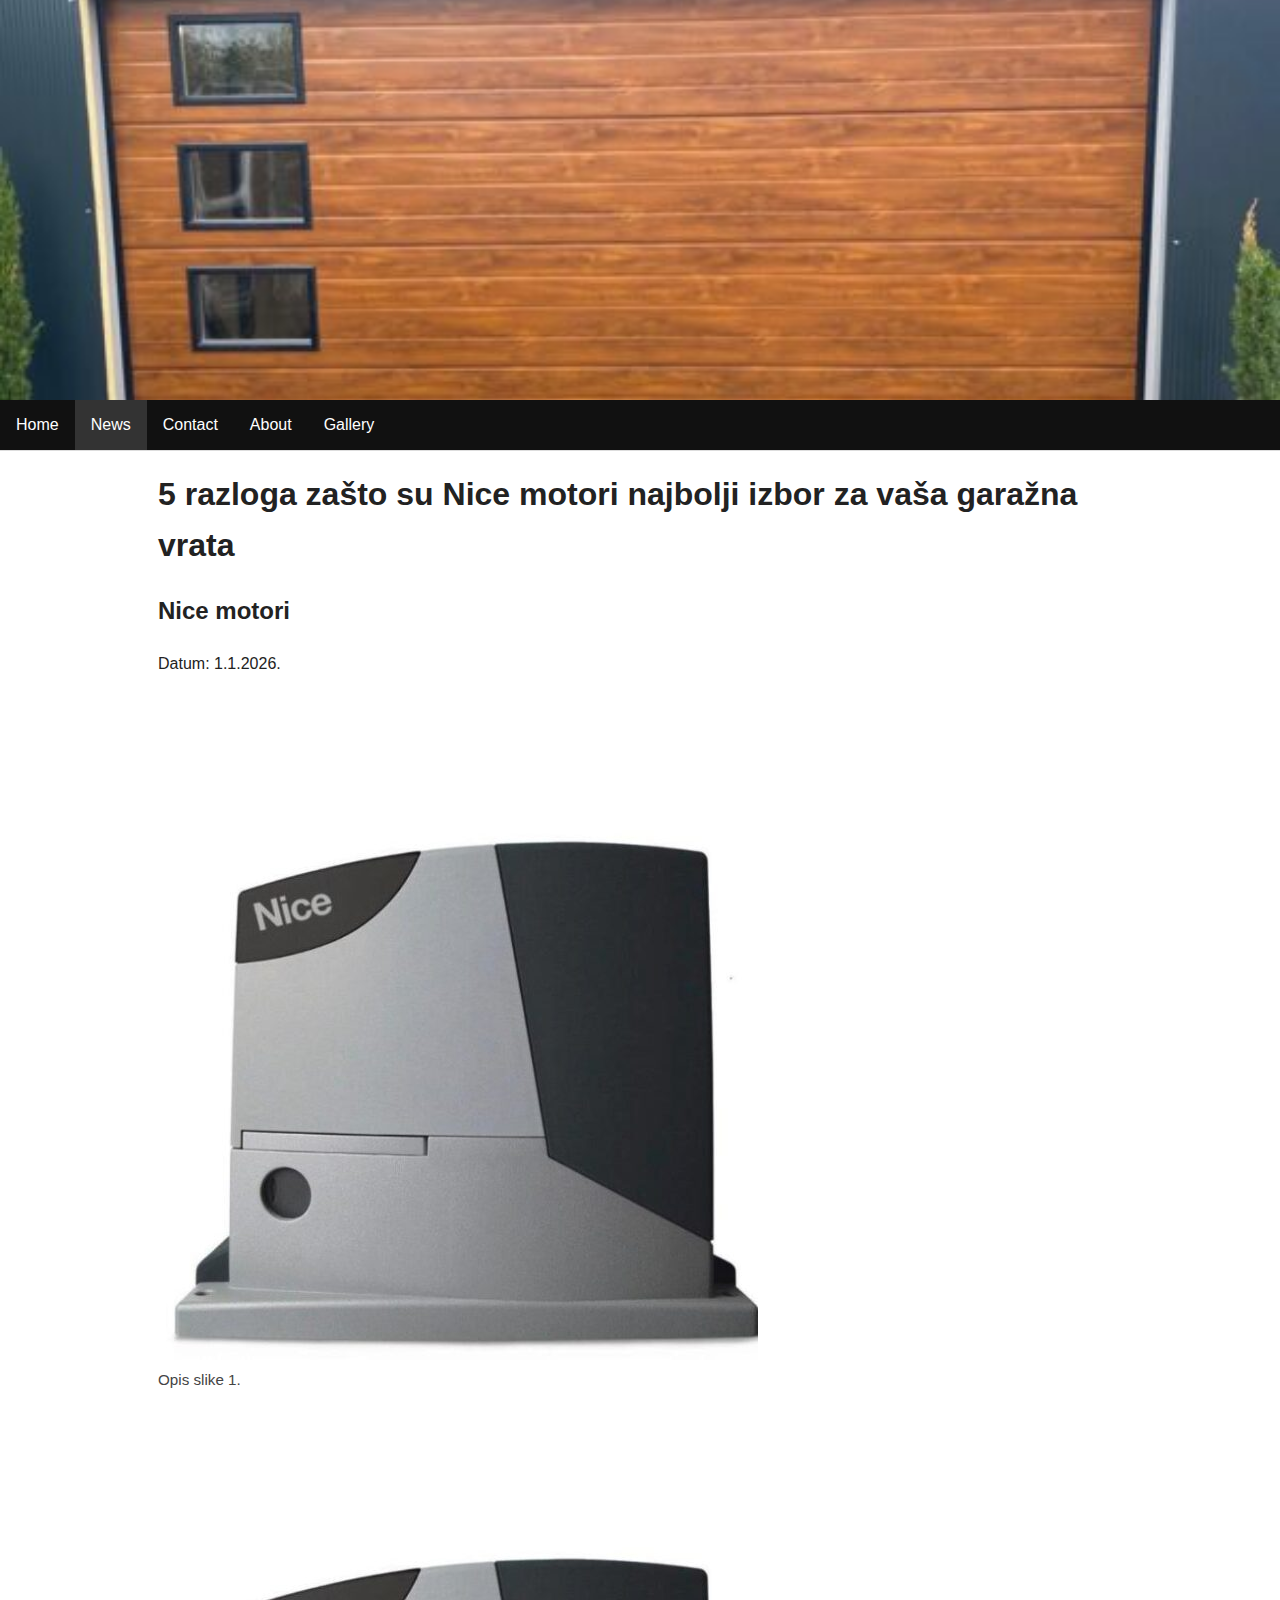
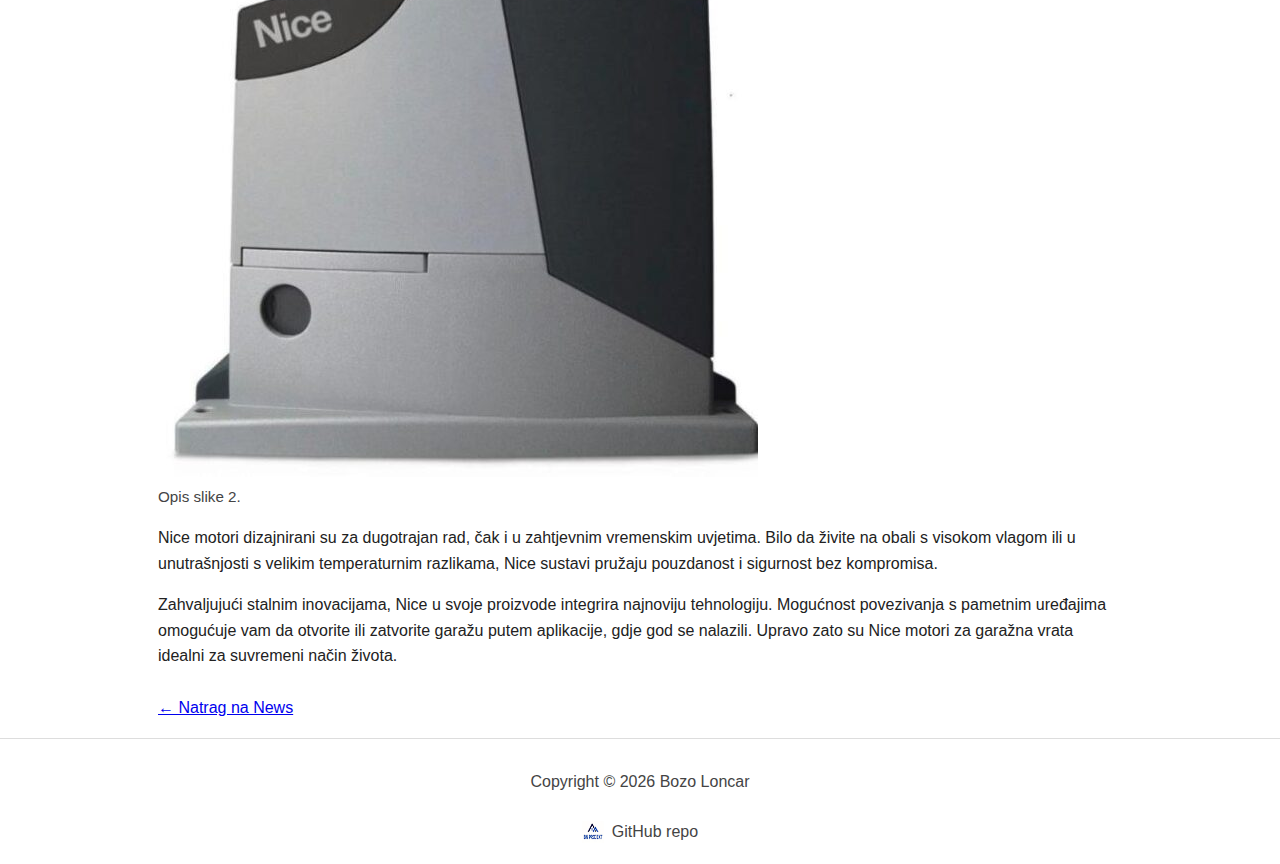
<file: news-5.html>
<!DOCTYPE html>
<html lang="hr">
<head>
  <meta charset="utf-8">
  <meta name="viewport" content="width=device-width, initial-scale=1.0">
  <meta name="description" content="Detalj vijesti.">
  <meta name="keywords" content="news, članak, HTML5">
  <meta name="author" content="Bozo Loncar">
  <link rel="icon" href="favicon.ico" type="image/x-icon">
  <link rel="stylesheet" href="style.css">
  <title>5 razloga zašto su Nice motori najbolji izbor za vaša garažna vrata</title>
</head>
<body>
<header>
  <div class="hero-image"></div>
  <nav>
    <ul>
      <li><a href="index.html">Home</a></li>
      <li><a class="active" href="news.html">News</a></li>
      <li><a href="contact.html">Contact</a></li>
      <li><a href="about.html">About</a></li>
      <li><a href="gallery.html">Gallery</a></li>
    </ul>
  </nav>
</header>

<main>
  <h1>5 razloga zašto su Nice motori najbolji izbor za vaša garažna vrata</h1>
  <h2>Nice motori</h2>

  <p class="meta">Datum: <time datetime="2026-01-01">1.1.2026.</time></p>

  <!-- Galerija slika članka (svaka s opisom) -->
  <figure>
    <img src="img/news5.jpg" alt="Slika članka 1">
    <figcaption>Opis slike 1.</figcaption>
  </figure>
  <figure>
    <img src="img/news5.jpg" alt="Slika članka 2">
    <figcaption>Opis slike 2.</figcaption>
  </figure>

  <p>Nice motori dizajnirani su za dugotrajan rad, čak i u zahtjevnim vremenskim uvjetima. 
    Bilo da živite na obali s visokom vlagom ili u unutrašnjosti s velikim temperaturnim razlikama, Nice sustavi 
    pružaju pouzdanost i sigurnost bez kompromisa.</p>
  <p>Zahvaljujući stalnim inovacijama, Nice u svoje proizvode integrira najnoviju tehnologiju. 
    Mogućnost povezivanja s pametnim uređajima omogućuje vam da otvorite ili zatvorite garažu putem aplikacije, 
    gdje god se nalazili. Upravo zato su Nice motori za garažna vrata idealni za suvremeni način života.</p>
 

  <a class="back-link" href="news.html">← Natrag na News</a>
</main>

<footer>
  <p>Copyright &copy; 2026 Bozo Loncar</p>
  <a class="github" href="https://github.com/USERNAME/REPO" target="_blank" rel="noopener">
    <img src="img/github-mark.png" alt="GitHub">
    <span>GitHub repo</span>
  </a>
</footer>
</body>
</html>
</file>
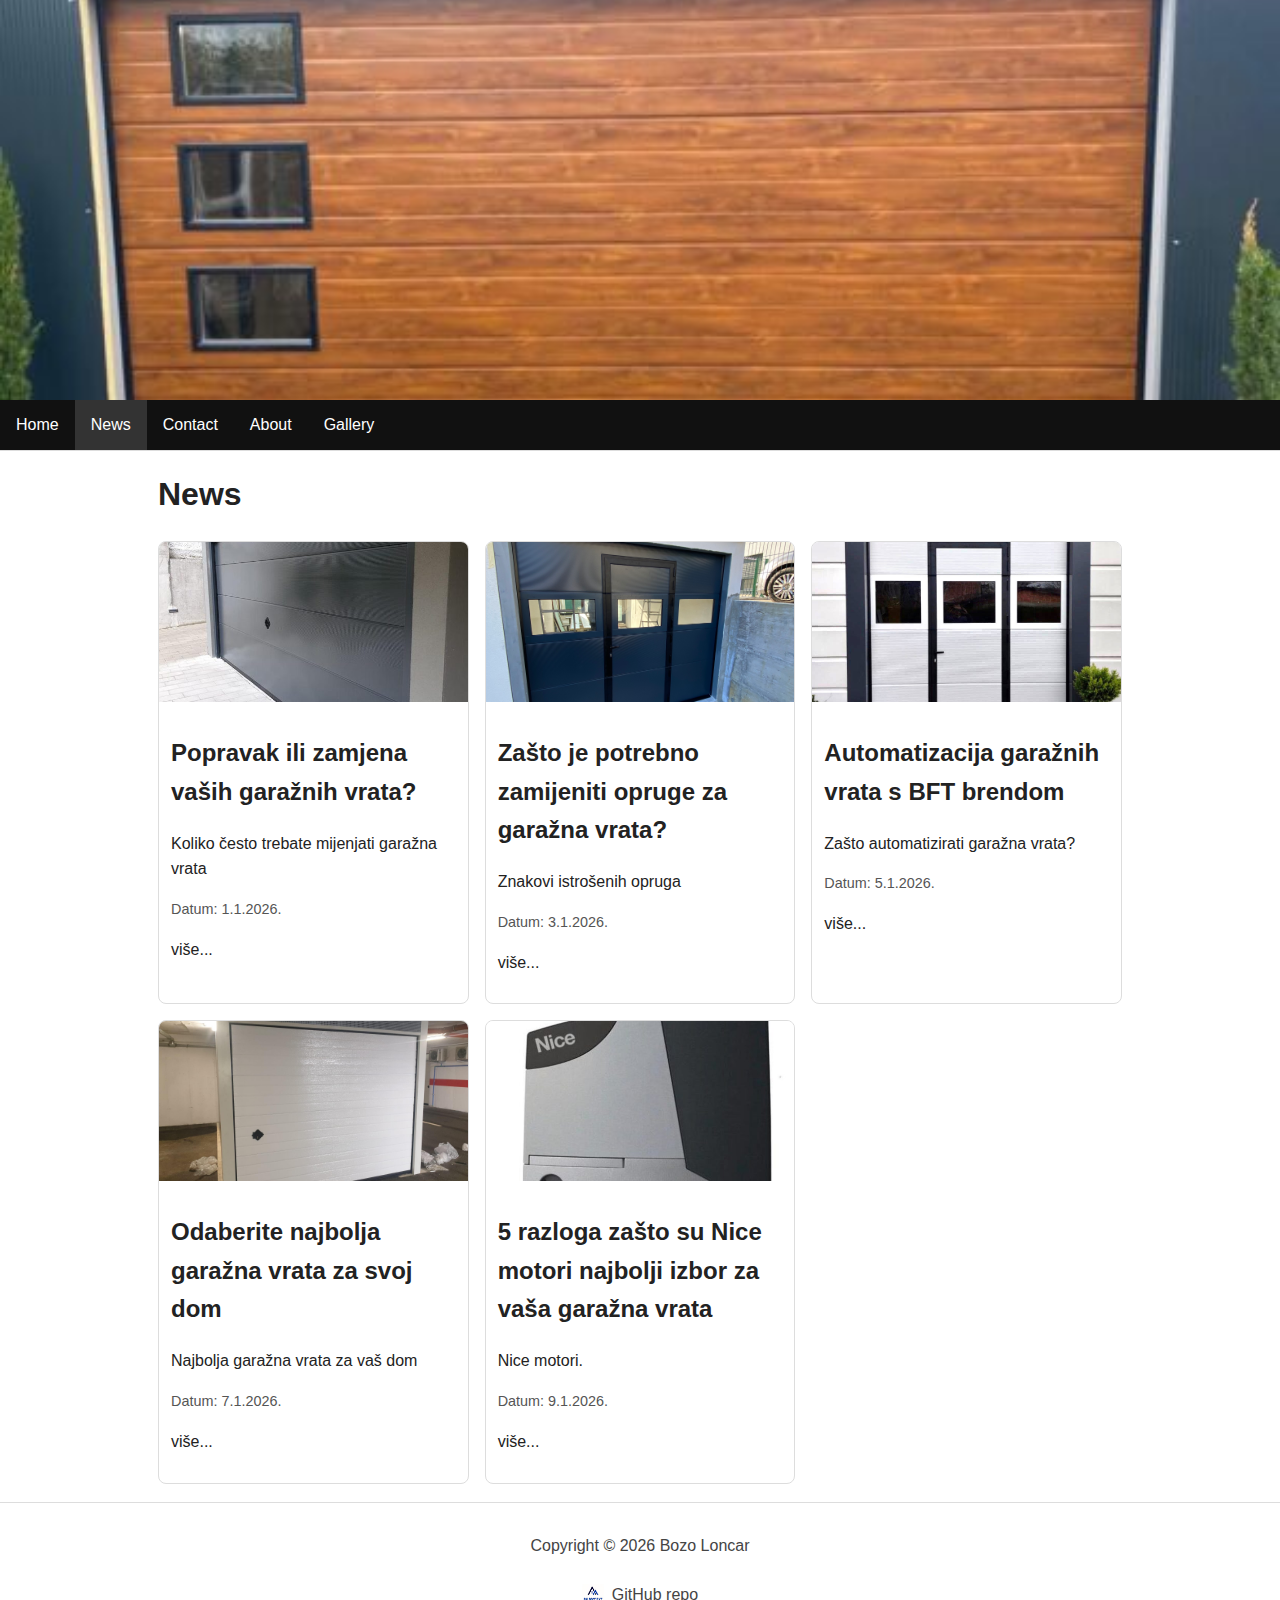
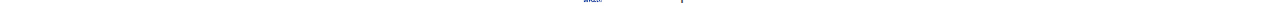
<file: news.html>
<!DOCTYPE html>
<html lang="hr">
<head>
  <meta charset="utf-8">
  <meta name="viewport" content="width=device-width, initial-scale=1.0">
  <meta name="description" content="Vijesti projekta.">
  <meta name="keywords" content="news, vijesti, HTML5">
  <meta name="author" content="Bozo Loncar">
  <link rel="icon" href="favicon.ico" type="image/x-icon">
  <link rel="stylesheet" href="style.css">
  <title>News - HTML5 Projekt</title>
</head>
<body>
<header>
  <div class="hero-image"></div>
  <nav>
    <ul>
      <li><a href="index.html">Home</a></li>
      <li><a class="active" href="news.html">News</a></li>
      <li><a href="contact.html">Contact</a></li>
      <li><a href="about.html">About</a></li>
      <li><a href="gallery.html">Gallery</a></li>
    </ul>
  </nav>
</header>

<main>
  <h1>News</h1>

  <section class="news-grid">
    <!-- 1 -->
    <article class="article-card">
      <a href="news-1.html">
        <img src="img/news1.jpg" alt="Vijest 1">
      </a>
      <div class="content">
        <h2><a href="news-1.html">Popravak ili zamjena vaših garažnih vrata?</a></h2>
        <p>Koliko često trebate mijenjati garažna vrata</p>
        <p class="meta">Datum: <time datetime="2026-01-01">1.1.2026.</time></p>
        <p><a href="news-1.html">više...</a></p>
      </div>
    </article>

    <!-- 2 -->
    <article class="article-card">
      <a href="news-2.html">
        <img src="img/news2.jpg" alt="Vijest 2">
      </a>
      <div class="content">
        <h2><a href="news-2.html">Zašto je potrebno zamijeniti opruge za garažna vrata?</a></h2>
        <p>Znakovi istrošenih opruga</p>
        <p class="meta">Datum: <time datetime="2026-01-03">3.1.2026.</time></p>
        <p><a href="news-2.html">više...</a></p>
      </div>
    </article>

    <!-- 3 -->
    <article class="article-card">
      <a href="news-3.html">
        <img src="img/news3.jpg" alt="Vijest 3">
      </a>
      <div class="content">
        <h2><a href="news-3.html">Automatizacija garažnih vrata s BFT brendom</a></h2>
        <p>Zašto automatizirati garažna vrata?</p>
        <p class="meta">Datum: <time datetime="2026-01-05">5.1.2026.</time></p>
        <p><a href="news-3.html">više...</a></p>
      </div>
    </article>

    <!-- 4 -->
    <article class="article-card">
      <a href="news-4.html">
        <img src="img/news4.jpg" alt="Vijest 4">
      </a>
      <div class="content">
        <h2><a href="news-4.html">Odaberite najbolja garažna vrata za svoj dom</a></h2>
        <p>Najbolja garažna vrata za vaš dom</p>
        <p class="meta">Datum: <time datetime="2026-01-07">7.1.2026.</time></p>
        <p><a href="news-4.html">više...</a></p>
      </div>
    </article>

    <!-- 5 -->
    <article class="article-card">
      <a href="news-5.html">
        <img src="img/news5.jpg" alt="Vijest 5">
      </a>
      <div class="content">
        <h2><a href="news-5.html">5 razloga zašto su Nice motori najbolji izbor za vaša garažna vrata</a></h2>
        <p>Nice motori.</p>
        <p class="meta">Datum: <time datetime="2026-01-09">9.1.2026.</time></p>
        <p><a href="news-5.html">više...</a></p>
      </div>
    </article>
  </section>
</main>

<footer>
  <p>Copyright &copy; 2026 Bozo Loncar</p>
  <a class="github" href="https://github.com/USERNAME/REPO" target="_blank" rel="noopener">
    <img src="img/github-mark.png" alt="GitHub">
    <span>GitHub repo</span>
  </a>
</footer>
</body>
</html>
</file>
<file: style.css>
/* Basic reset */
* { box-sizing: border-box; }
html, body { margin: 0; padding: 0; }
body {
  font-family: Arial, sans-serif;
  line-height: 1.6;
  color: #222;
  background: #fff;
}

/* Layout */
header { border-bottom: 1px solid #ddd; }
.hero-image {
  height: 400px;
  background: url("img/hero.jpg") center/cover no-repeat;
}

/* Nav */
nav { background: #111; }
nav ul {
  margin: 0;
  padding: 0;
  list-style: none;
  display: flex;
  flex-wrap: wrap;
}
nav li { margin: 0; }
nav a {
  display: block;
  padding: 12px 16px;
  color: #fff;
  text-decoration: none;
}
nav a:hover,
nav a.active { background: #333; }

main {
  max-width: 1000px;
  margin: 0 auto;
  padding: 18px;
}

h1 { margin-top: 0; }
figure { margin: 16px 0; }
figure img { max-width: 100%; height: auto; display: block; }
figcaption { font-size: 0.95rem; color: #444; margin-top: 8px; }

/* Social icons */
.social a img { width: 24px; height: 24px; margin-right: 8px; vertical-align: middle; }

/* Footer */
footer {
  border-top: 1px solid #ddd;
  padding: 14px 18px;
  text-align: center;
  color: #444;
}
footer .github {
  display: inline-flex;
  align-items: center;
  gap: 8px;
  margin-top: 8px;
  text-decoration: none;
  color: inherit;
}
footer .github img { width: 22px; height: 22px; }

/* NEWS list */
.news-grid {
  display: grid;
  grid-template-columns: repeat(3, 1fr);
  gap: 16px;
}
.article-card {
  border: 1px solid #ddd;
  border-radius: 8px;
  overflow: hidden;
}
.article-card a { color: inherit; text-decoration: none; }
.article-card img { width: 100%; height: 160px; object-fit: cover; display: block; }
.article-card .content { padding: 12px; }
.article-card .meta { font-size: 0.9rem; color: #555; }

/* Article page */
.back-link { display: inline-block; margin-top: 10px; }

/* Contact form */
form {
  max-width: 700px;
  margin-top: 14px;
}
.form-row { margin-bottom: 12px; }
label { display: block; margin-bottom: 6px; font-weight: 600; }
input, select, textarea {
  width: 100%;
  padding: 10px;
  border: 1px solid #bbb;
  border-radius: 6px;
  font: inherit;
}
textarea { min-height: 120px; resize: vertical; }
.form-inline {
  display: flex;
  gap: 12px;
}
.form-inline > div { flex: 1; }
button {
  padding: 10px 14px;
  border: 0;
  border-radius: 6px;
  cursor: pointer;
  background: #111;
  color: #fff;
}
button:hover { background: #333; }

/* Gallery */
.gallery-grid {
  display: grid;
  grid-template-columns: repeat(5, 1fr);
  gap: 12px;
}
.gallery-item {
  border: 1px solid #ddd;
  border-radius: 8px;
  overflow: hidden;
}
.gallery-item img { width: 100%; height: 140px; object-fit: cover; display: block; }
.gallery-item .caption { padding: 10px; font-size: 0.95rem; color: #444; }

/* Responsive */
@media (max-width: 900px) {
  .news-grid { grid-template-columns: repeat(2, 1fr); }
  .gallery-grid { grid-template-columns: repeat(3, 1fr); }
}
@media (max-width: 600px) {
  nav ul { flex-direction: column; }
  .hero-image { height: 160px; }
  .news-grid { grid-template-columns: 1fr; }
  .gallery-grid { grid-template-columns: repeat(2, 1fr); }
  .form-inline { flex-direction: column; }
}
</file>
